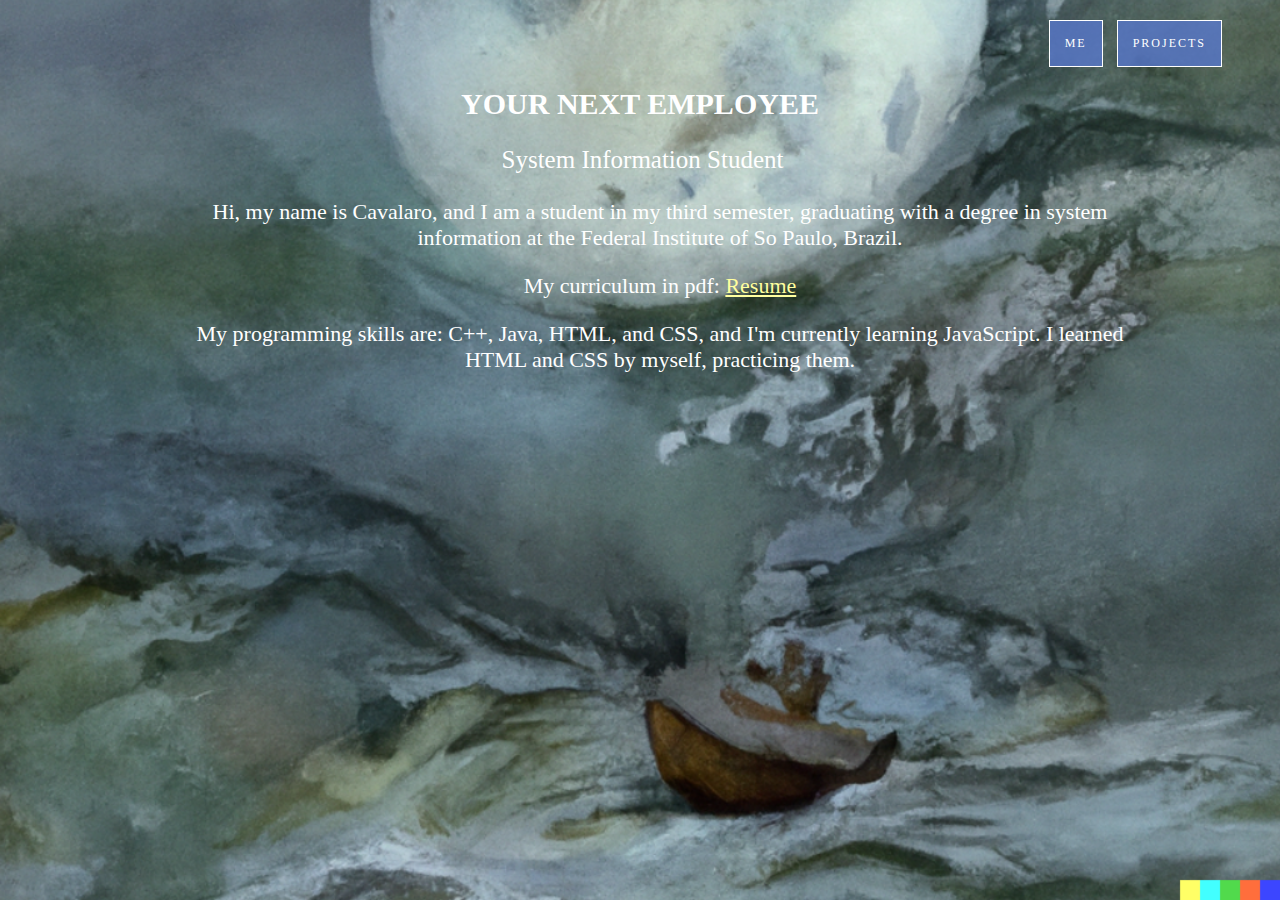
<file: Curriculum/index.html>
<!doctype html>
<!-- doctype informa ao agente de usuario a versão do html que deve ser renderizada-->
<html lang="pt-br">
    <head>
        <title> Cavalaro</title>
        <link rel="shortcut icon" href="imagens/top.png" size="30x30">         

        <meta charset="utf-8">
        <meta name="author" content="Cavalaro">
        <meta name="description" content="My curriculum">
        <meta name="keywords" content="html5, tecnologia">
        
        <link rel="stylesheet" href="css/index.css">
    </head>
    <body>
        
        <div id="principal">
            <header class="hero">
                <nav>
                    <ul>
                        <li><a href="me.html">Me</a></li>
                        <li><a href="https://github.com/TiCavalaro">Projects</a></li>
                    
                    </ul>
                </nav>
                <div class="hero-content">
                    <h1>Your next employee</h1>
                    <p>System Information Student</p>
                </div>
            </header>
            
            <main>
                
                <section class="content-section">
                    <div class="card card-1">
                        <nav>
                            <ul>
                                <div class="a">
                                <p>Hi, my name is Cavalaro, and I am a student in my third semester, 
                                    graduating with a degree in system information 
                                    at the Federal Institute of So Paulo, Brazil.</p>
                                <p>My curriculum in pdf: <a href="pdf/" download="CavCurriculum">Resume</a></p>
                                <p2>My programming skills are: C++, Java, HTML, and CSS, and I'm currently learning JavaScript.
                                     I learned HTML and CSS by myself, practicing them.
                                </p2>
                                </div>

                            </ul>
                        </nav>
                    </div>
                </section>         
                
            </main>
            
        </div>
        
    </body>
</html>
</file>
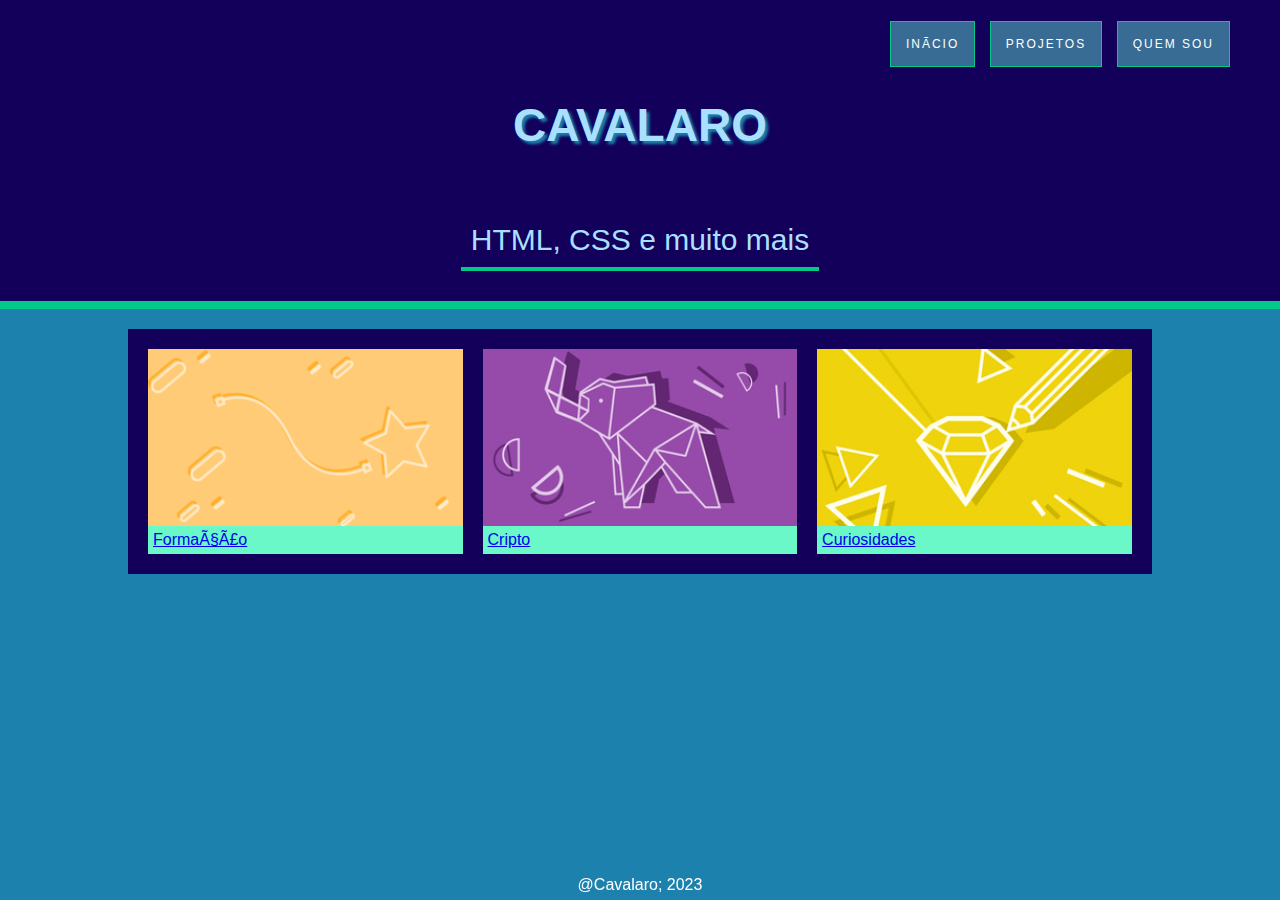
<file: ProjetoCSS_final/index.html>
<!doctype html>
<!-- doctype informa ao agente de usuario a versão do html que deve ser renderizada-->
<html lang="pt-br">
    <head>
        <title> Cavalaro</title>
        <link rel="shortcut icon" type="image/png" href="imagens/Screenshot from 2023-02-14 18-29-07.png"

        <meta charset="utf-8">
        <meta name="author" content="Cavalaro">
        <meta name="description" content="descrição bacanuda">
        <meta name="keywords" content="html5, tecnologia">
        
        <link rel="stylesheet" href="css/estilo.css">
    </head>
    <body>
        
        <div id="principal">
            <header class="hero">
                <nav>
                    <ul>
                        <li><a href="index.html">Início</a></li>
                        <li><a href="https://github.com/TiCavalaro">Projetos</a></li>
                        <li><a href="quemsou.html">Quem Sou</a></li>
                    </ul>
                </nav>
                <div class="hero-content">
                    <h1>Cavalaro</h1>
                    <p>HTML, CSS e muito mais</p>
                </div>
            </header>
            
            <main>
                
                <section class="content-section">
                    <div class="card card-1">
                        <img src="imagens/card_01.png" alt="">
                        <p><a href="formacao.html">Formação</p>
                    </div>
                    
                    <div class="card card-2">
                        <img src="imagens/card_02.jpg" alt="">
                        <p><a href="utilidades.html">Cripto</p>

                    </div>
                    
                    <div class="card card-3">
                        <img src="imagens/card_03.jpg" alt="">
                        <p><a href="curiosidades.html">Curiosidades</p>
                    </div>
                </section>         
                
            </main>
            
            <footer class="rodape">
                
                <p>@Cavalaro; 2023</p>
                
            </footer>
        </div>
        
    </body>
</html>
</file>
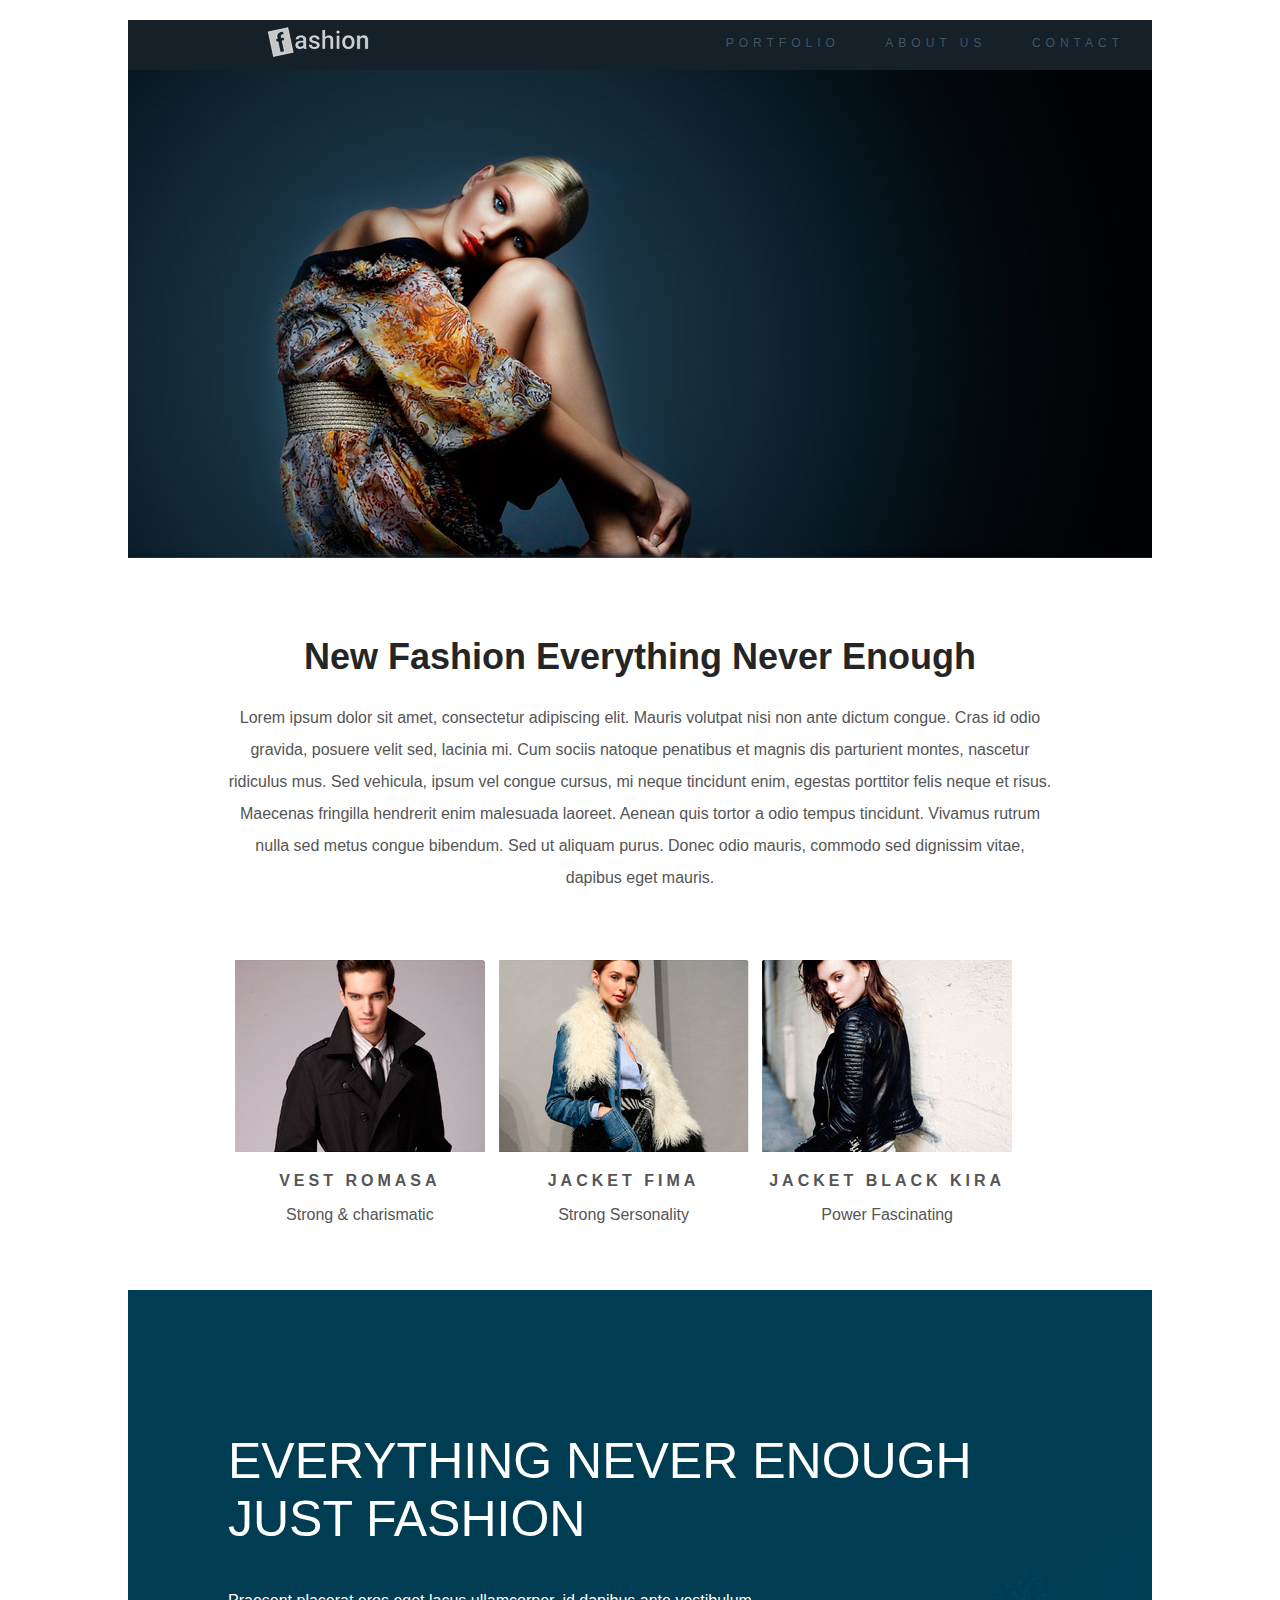
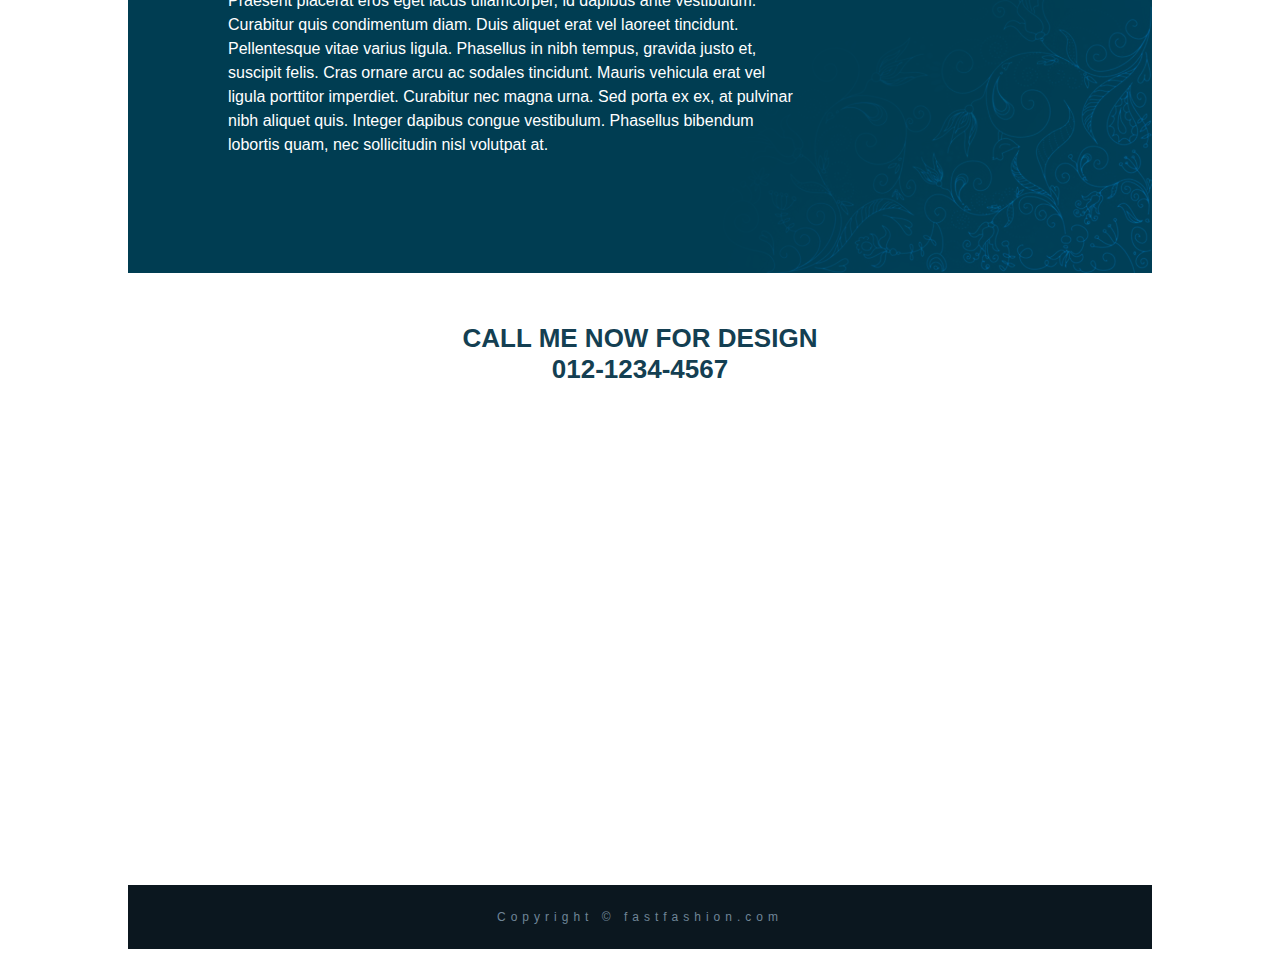
<file: ProjetoFashion/index.html>
<!doctype html>
<!-- doctype informa ao agente de usuario a versão do html que deve ser renderizada-->
<html lang="pt-br">
    <head>
        <title> Fashion </title>
        <meta charset="utf-8">
        <meta name="author" content="Daniel">
        <meta name="description" content="descrição bacanuda">
        <meta name="keywords" content="html5, tecnologia">
        
        <link rel="stylesheet" href="css/estilo.css">
    </head>
    <body>
        <div id="principal">
            
            <header class="header-top">
                <img class="logotipo" src="imagens/logo.png" alt="Logotipo Fashion">
                <nav class="header-nav">
                    <ul>
                        <li><a href="#">Portfolio</a></li>
                        <li><a href="#">About us</a></li>
                        <li><a href="#">Contact</a></li>
                    </ul>
                </nav>
             </header>
             <img src="imagens/topo.jpg" alt="Modelo feminina vestindo roupa x">
             
             <article class="portfolio">
                 <h1>New Fashion Everything Never Enough</h1>
                 <p>Lorem ipsum dolor sit amet, consectetur adipiscing elit. Mauris volutpat nisi non ante dictum congue. Cras id odio gravida, posuere velit sed, lacinia mi. Cum sociis natoque penatibus et magnis dis parturient montes, nascetur ridiculus mus. Sed vehicula, ipsum vel congue cursus, mi neque tincidunt enim, egestas porttitor felis neque et risus. Maecenas fringilla hendrerit enim malesuada laoreet. Aenean quis tortor a odio tempus tincidunt. Vivamus rutrum nulla sed metus congue bibendum. Sed ut aliquam purus. Donec odio mauris, commodo sed dignissim vitae, dapibus eget mauris.</p>
             </article>
             
             <section class="gallery">
                 <article class="gallery-card">
                     <img src="imagens/modelo1.jpg" alt="modelo 1">
                     <p class="gallery-title">Vest Romasa</p>
                     <p class="gallery-text">Strong &amp; charismatic</p>
                 </article>
                 
                  <article class="gallery-card">
                     <img src="imagens/modelo2.jpg" alt="modelo 1">
                     <p class="gallery-title">Jacket Fima</p>
                     <p class="gallery-text">Strong Sersonality</p>
                 </article>
                 
                  <article class="gallery-card">
                     <img src="imagens/modelo3.jpg" alt="modelo 1">
                     <p class="gallery-title">Jacket Black Kira </p>
                     <p class="gallery-text">Power Fascinating</p>
                 </article>
             </section>
             
             <article class="about">
                 <h2>Everything Never Enough <br>Just Fashion</h2>
                 <p>Praesent placerat eros eget lacus ullamcorper, id dapibus ante vestibulum. Curabitur quis condimentum diam. Duis aliquet erat vel laoreet tincidunt. Pellentesque vitae varius ligula. Phasellus in nibh tempus, gravida justo et, suscipit felis. Cras ornare arcu ac sodales tincidunt. Mauris vehicula erat vel ligula porttitor imperdiet. Curabitur nec magna urna. Sed porta ex ex, at pulvinar nibh aliquet quis. Integer dapibus congue vestibulum. Phasellus bibendum lobortis quam, nec sollicitudin nisl volutpat at.</p>
             </article>
             
             <div id="contact">
                <address>
                    Call me now for design<br>
                    012-1234-4567
                </address>
             </div>
             <div class="maps">
                    <iframe src="https://www.google.com/maps/embed?pb=!1m18!1m12!1m3!1d133454.63085652507!2d-52.87666613730566!3d-28.481879876520473!2m3!1f0!2f0!3f0!3m2!1i1024!2i768!4f13.1!3m3!1m2!1s0x94fd492498d6957f%3A0x9a8b601ccba4050d!2sN%C3%A3o-Me-Toque+-+RS%2C+99470-000!5e0!3m2!1spt-BR!2sbr!4v1526132456834" width="600" height="450" frameborder="0" style="border:0" allowfullscreen></iframe>
                </div>
             
             <footer class="rodape">
                 Copyright &copy; fastfashion.com
             </footer>
            
            
        </div>
    </body>
</html>
</file>
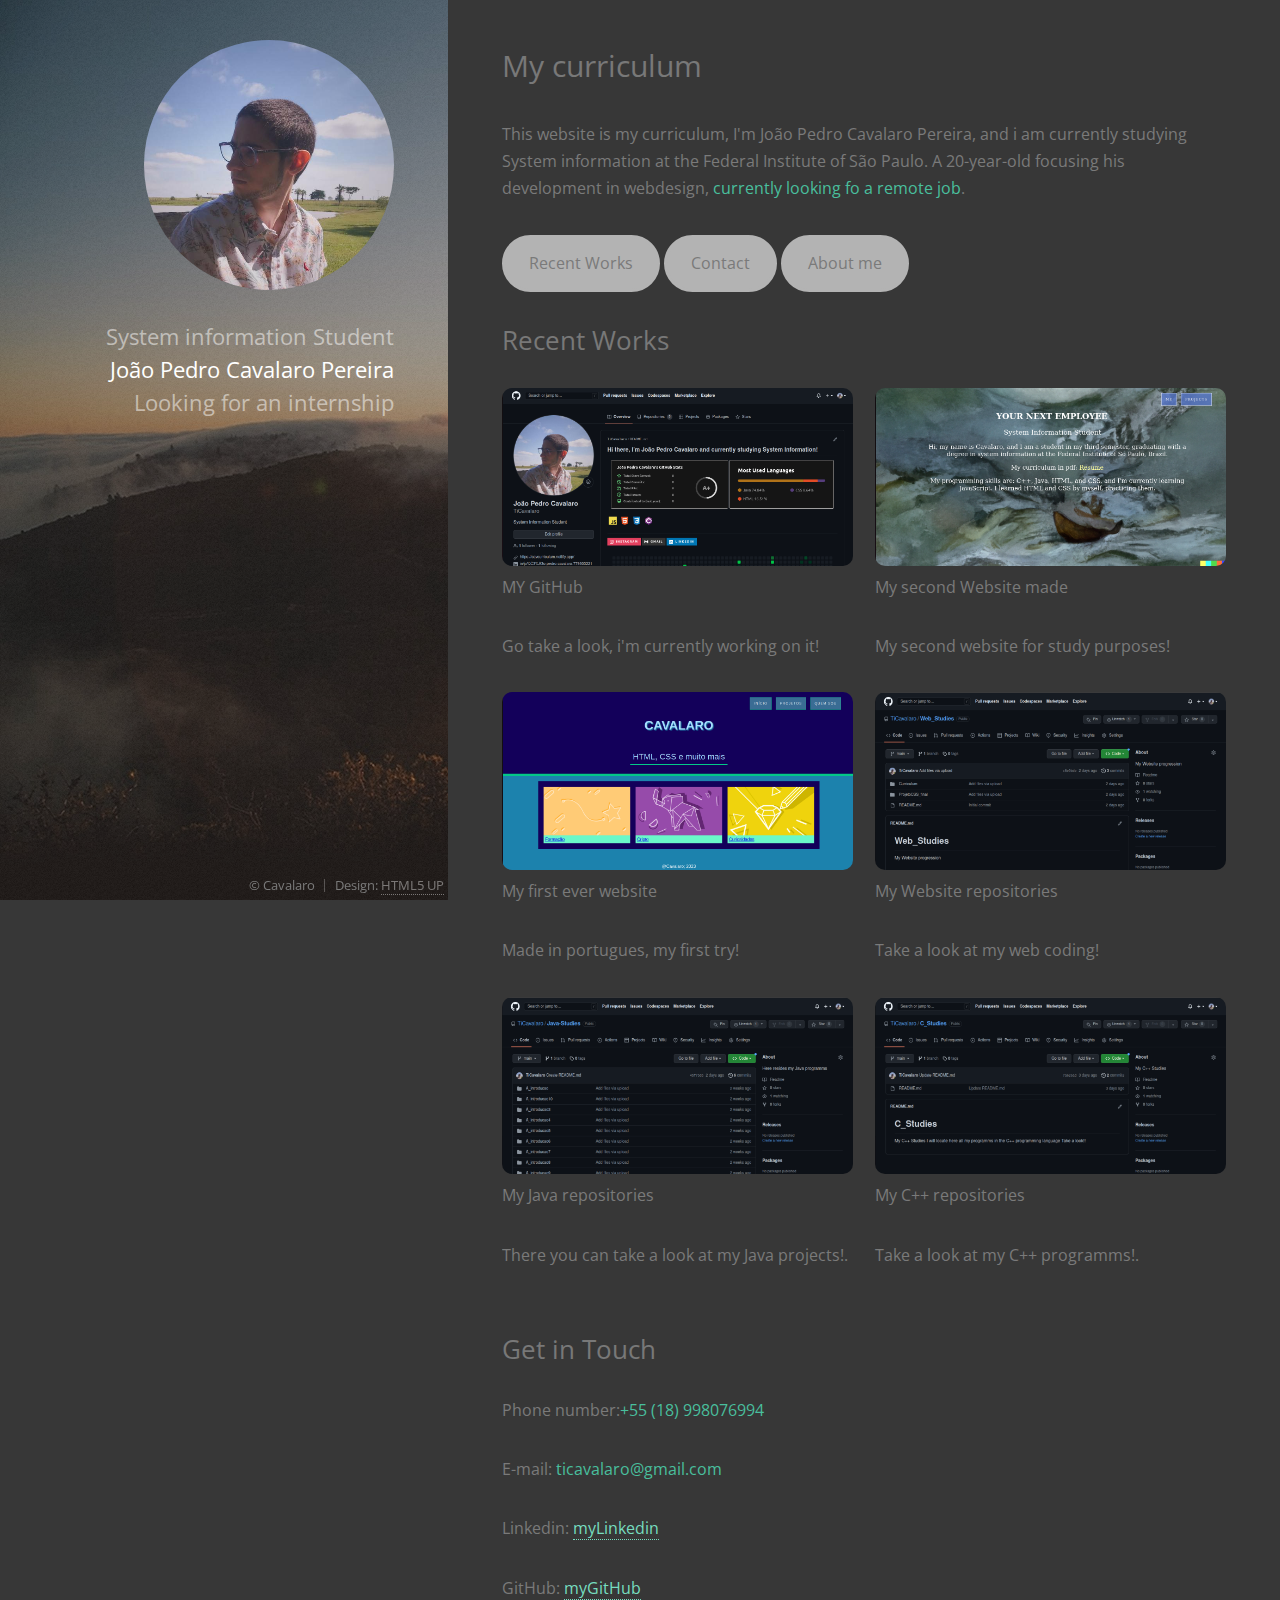
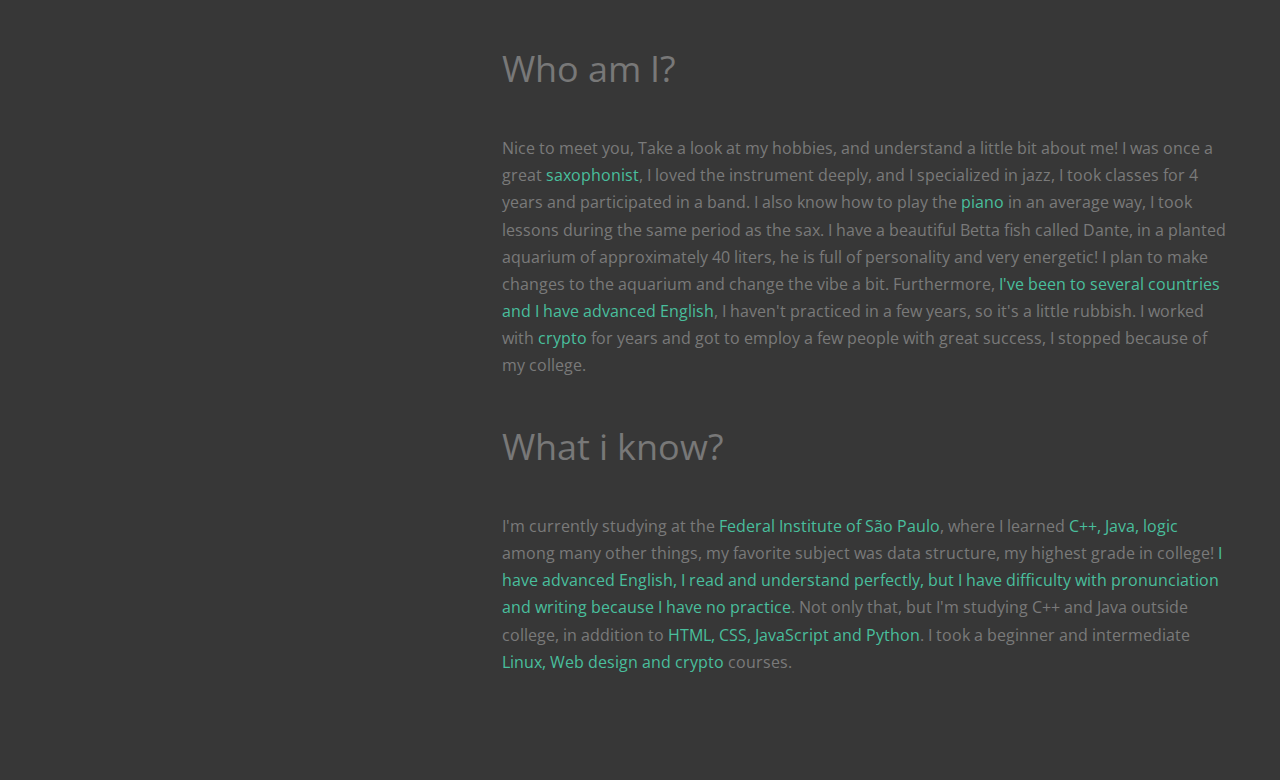
<file: CurriculumSt/Final/index.html>
<!doctype html>
<!-- doctype informa ao agente de usuario a versão do html que deve ser renderizada-->
<html lang="en">
    <head>
        <title>My Curriculum</title>
        <link rel="shortcut icon" type="image/png" href="images/My/Icon.png">
        <meta charset="utf-8">
        <meta name="author" content="João Pedro">
        <meta name="description" content="My curriculum">
        <meta name="keywords" content="html5, tecnology">
        <link rel="stylesheet" href="https://use.fontawesome.com/releases/v5.0.13/css/all.css" integrity="sha384-DNOHZ68U8hZfKXOrtjWvjxusGo9WQnrNx2sqG0tfsghAvtVlRW3tvkXWZh58N9jp" crossorigin="anonymous">
        
        <link href="https://fonts.googleapis.com/css?family=Open+Sans" rel="stylesheet">
        
        <link rel="stylesheet" href="css/normalize.css">
        <link rel="stylesheet" href="css/estilo.css">
        
        
       
    </head>
    <body>
        
        <header class="main-header">
            <a href="index.html" class="main-header-link imagem-link">
                <img src="images/My/me_resized(1).png" alt="texto qualquer">
            </a>
            <h1 class="main-header-title">
                System information Student <br>
                <strong>João Pedro Cavalaro Pereira</strong><br> 
                Looking for an internship              
            </h1>
        </header>
        
        <main class="main-content">
            
            <section class="main-content-section">

                <h2>My curriculum</h2>
                <p>This website is my curriculum, I'm João Pedro Cavalaro Pereira, and i am currently studying
                    System information at the Federal Institute of São Paulo. A 20-year-old
                    focusing his development in webdesign, <p2>currently looking fo a remote job</p2>.</p>
                
                <a href="#mywork" title="See my work" class="button-default button-default-stroke button-default-big">Recent Works</a>
                <a href="#mycontact" title="contact me" class="button-default button-default-stroke button-default-big">Contact</a>
                <a href="#mypara" title="See more about me" class="button-default button-default-stroke button-default-big">About me</a>
            </section>
            
            <section class="main-content-section">
                
                <h3 id="mywork">Recent Works</h3>
                
                <div class="row">
                    <div class="col-2">
                
                        <article class="recent-works-card">
                            <a class="imagem-link" href="https://github.com/TiCavalaro"target="_blank">
                                <img src="images/My/Git.png" alt="description">
                            </a>
                            <p class="recent-works-card-title">MY GitHub</p>
                            <p>Go take a look, i'm currently working on it!</p>
                        </article>
                
                        <article class="recent-works-card">
                            <a class="imagem-link" href="https://curriculo-cp.netlify.app/"target="_blank">
                                <img src="images/My/One.png" alt="descrição">
                            </a>
                            <p class="recent-works-card-title">My first ever website</p>
                            <p>Made in portugues, my first try!</p>
                        </article>
                
                        <article class="recent-works-card">
                            <a class="imagem-link" href="https://github.com/TiCavalaro/Java-Studies"target="_blank">
                                <img src="images/My/Java.png" alt="descrição">
                            </a>
                            <p class="recent-works-card-title">My Java repositories</p>
                            <p>There you can take a look at my Java projects!.</p>
                        </article>
                    </div>
                    <div class="col-2">
                
                        <article class="recent-works-card">
                            <a class="imagem-link" href="https://cavcurriculum.netlify.app/"target="_blank">
                                <img src="images/My/two.png" alt="descrição">
                            </a>
                            <p class="recent-works-card-title">My second Website made</p>
                            <p>My second website for study purposes!</p>
                        </article>

                         <article class="recent-works-card">
                            <a class="imagem-link" href="https://github.com/TiCavalaro/Web_Studies"target="_blank">
                                <img src="images/My/Web.png" alt="descrição">
                            </a>
                            <p class="recent-works-card-title">My Website repositories</p>
                            <p>Take a look at my web coding!</p>
                        </article>

                         <article class="recent-works-card">
                            <a class="imagem-link" href="https://github.com/TiCavalaro/C_Studies"target="_blank">
                                <img src="images/My/C++.png" alt="descrição">
                            </a>
                            <p class="recent-works-card-title">My C++ repositories</p>
                            <p>Take a look at my C++ programms!.</p>
                        </article>
                    </div>
                </div> <!-- row -->
                
            </section>
            
            <section class="main-content-section">
                <h3 id="mycontact">Get in Touch</h3>
                
                
                <div class="reach">
                    <div>
                        <p>Phone number:<p2>+55 (18) 998076994</p2></p> 
                        <p>E-mail: <p2>ticavalaro@gmail.com</p2></p>
                        <p>Linkedin: <a href="https://www.linkedin.com/in/jo%C3%A3o-pedro-cavalaro-779303221/"target="_blank">myLinkedin</a>
                        <p>GitHub: <a href="https://github.com/TiCavalaro"target="_blank">myGitHub</a>
      

                    </div>
                </div> <!-- row -->
                
                
                
                
                
                
                 
            </section>
                
            
            <section class="main-content-section">
                <h1 id="mypara">
                    Who am I?
                </h1>
                <p>
                    Nice to meet you,
                    Take a look at my hobbies, and understand a little bit about me!
                    I was once a great <p2>saxophonist</p2>, I loved the instrument deeply, and I specialized in jazz, I took classes for 4 years and participated in a band. I also know how to play the <p2>piano</p2> in an average way, I took lessons during the same period as the sax.
                    I have a beautiful Betta fish called Dante, in a planted aquarium of approximately 40 liters, he is full of personality and very energetic! I plan to make changes to the aquarium and change the vibe a bit. Furthermore, <p2>I've been to several countries and I have advanced English</p2>, I haven't practiced in a few years, so it's a little rubbish.
                    I worked with <p2>crypto</p2> for years and got to employ a few people with great success, I stopped because of my college.
                </p>
                <h1>
                    What i know?
                </h1>
                <p id="mypara">
                    I'm currently studying at the <p2>Federal Institute of São Paulo</p2>, where I learned <p2>C++, Java, logic</p2> among many other things, my favorite subject was data structure, my highest grade in college! <p2>I have advanced English, I read and understand perfectly,
                     but I have difficulty with pronunciation and writing because I have no practice</p2>.
                    Not only that, but I'm studying C++ and Java outside college, in addition to <p2>HTML, CSS, JavaScript and Python</p2>.
                    I took a beginner and intermediate <p2>Linux, Web design and crypto</p2> courses.
                </p>
            </section>
            
        </main>
        <footer class="main-footer">
       
            <ul class="copyright">
                <li>© Cavalaro</li><li>Design: <a href="http://html5up.net">HTML5 UP</a></li>
            </ul>
            
        </footer>
			
        
    </body>
</html>
</file>
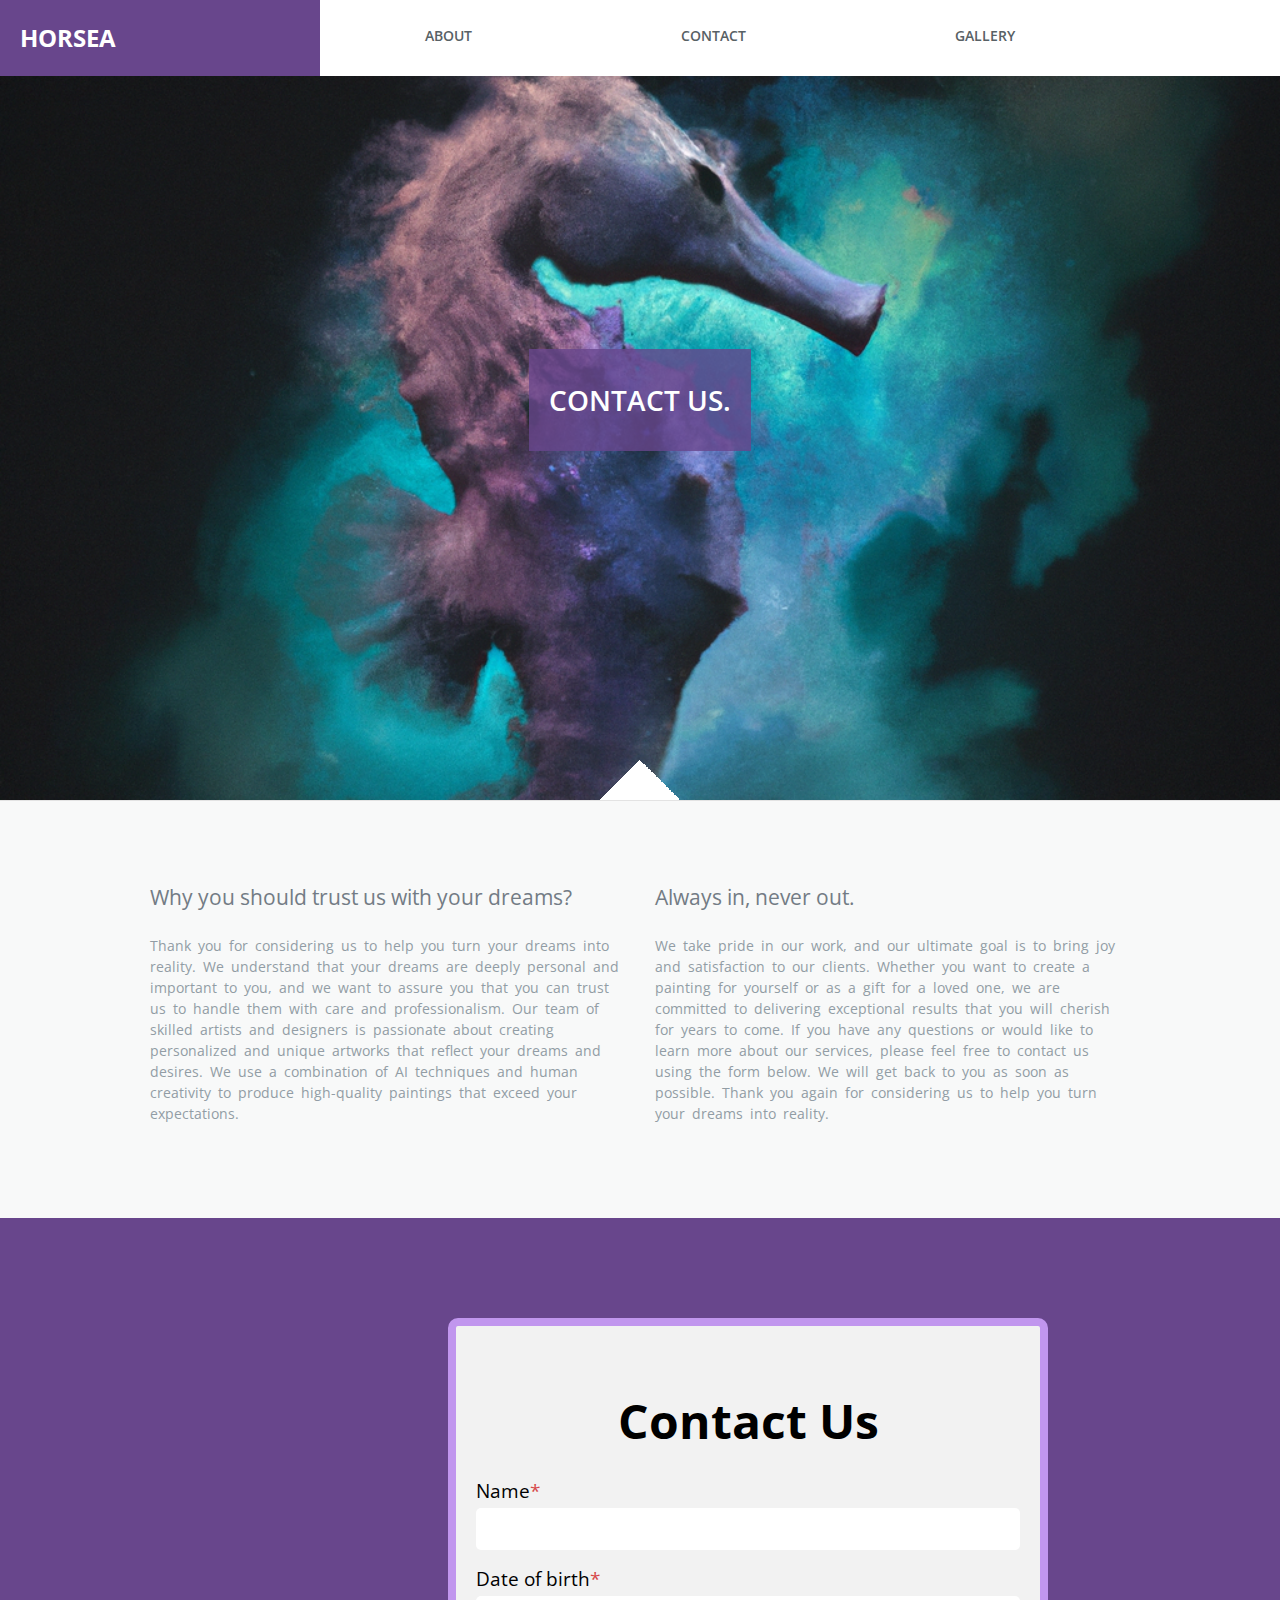
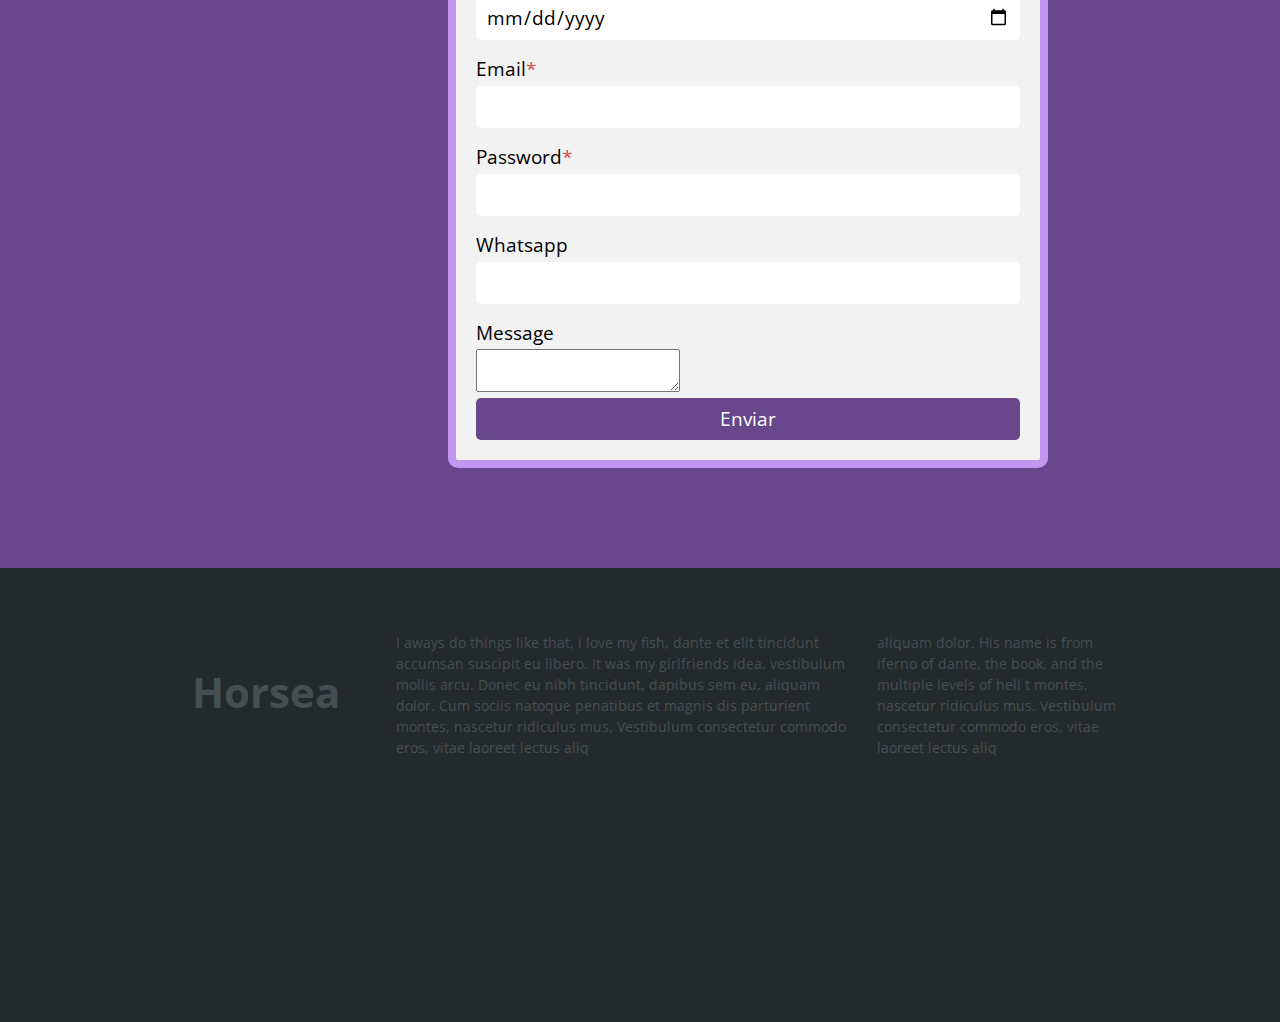
<file: Atos-FirstWebsite-main/contact.html>
<!DOCTYPE html>
<html  >
<head>
    <title> Horsea </title>
    <link rel="shortcut icon" type="image/png" href="img/01.jpg">

    <meta charset="utf-8">
    <meta name="viewport" content="width=device-width, initial-scale=1">  
    <meta name="author" content="Cavalaro">
    <meta name="description" content="Site de treino da Atos">
    <meta name="keywords" content="html5, Atos">

    <link rel="stylesheet" href="https://use.fontawesome.com/releases/v5.2.0/css/all.css" integrity="sha384-hWVjflwFxL6sNzntih27bfxkr27PmbbK/iSvJ+a4+0owXq79v+lsFkW54bOGbiDQ" crossorigin="anonymous">
    <!-- Fonts -->
    <link href='http://fonts.googleapis.com/css?family=Sintony:400,700' rel='stylesheet' type='text/css'>
    <link href='http://fonts.googleapis.com/css?family=Open+Sans:400,600,700' rel='stylesheet' type='text/css'>
    
    <link rel="stylesheet" href="style/normalize.css">
    <link rel="stylesheet" href="style/form.css">
    <link rel="stylesheet" href="style/contact.css">

<body>
    <header class="header">
        <a href="index.html" class="logo-text">HorSea</a>
        
        <button style="display: none;" class="header__btnMenu"> <i class="fas fa-bars fa-2x"></i> <span class="sr-only">Menu</span></button>
        
        <nav class="header__nav">
          <ul>
            <li><a href="about.html">About</a></li>
            <li><a href="contact.html">Contact</a></li>
            <li><a href="gallery.html">Gallery</a></li>
          </ul>
        </nav>
      </header>
      
      <section class="hero">            
        <h1 class="hero__title">            
          Contact Us.
        </h1>                   
      </section>
      
      
      <section class="content">
      <div class="container">
      
        
        <article>
          <h3>Why you should trust us with your dreams?</h3>
          <p>
            Thank you for considering us to help you turn your dreams into reality. We understand that your dreams are deeply personal and important to you, and we want to assure you that you can trust us to handle them with care and professionalism.

            Our team of skilled artists and designers is passionate about creating personalized and unique artworks that reflect your dreams and desires. We use a combination of AI techniques and human creativity to produce high-quality paintings that exceed your expectations.
          </p>
          
        </article>

        <article>
          <h3>Always in, never out.</h3>
          <p>
            We take pride in our work, and our ultimate goal is to bring joy and satisfaction to our clients. Whether you want to create a painting for yourself or as a gift for a loved one, we are committed to delivering exceptional results that you will cherish for years to come.

            If you have any questions or would like to learn more about our services, please feel free to contact us using the form below. We will get back to you as soon as possible.

            Thank you again for considering us to help you turn your dreams into reality.
          </p>
      </article>  
        </div>
      </section>

      <div class="form" id="form">
        <div class="form-container">
            <form action="" method="post">
                <h2>Contact Us</h2>
                <label for="name">Name<span>*</span></label>
                <input type="text" id="name" name="name" required>
                <label for="dob">Date of birth<span>*</span></label>
                <input type="date" id="dob" name="dob" required>
                <label for="email">Email<span>*</span></label>
                <input type="email" id="email" name="email" required>
                <label for="password">Password<span>*</span></label>
                <input type="password" id="password" name="password" minlength="6" pattern=".*\d+.*" required>
                <label for="whatsapp">Whatsapp</label>
                <input type="tel" id="whatsapp" name="whatsapp" pattern="[0-9]{11}">
                <label for="message">Message</label>
                <textarea id="message" name="message"></textarea>
                <button type="submit" onclick="return confirm('Formulario enviado')">Enviar</button>
            </form>
        </div>
    </div> 


    
  <footer class="footer">
      <div class="container">
          <h2>Horsea</h2>
          
  
          <p>I aways do things like that, i love my fish, dante et elit tincidunt accumsan suscipit eu libero. It was my girlfriends idea, vestibulum mollis arcu. Donec eu nibh tincidunt, dapibus sem eu, aliquam dolor. Cum sociis natoque penatibus et magnis dis parturient montes, nascetur ridiculus mus. Vestibulum consectetur commodo eros, vitae laoreet lectus aliq</p>

          <p>aliquam dolor. His name is from iferno of dante, the book, and the multiple levels of hell t montes, nascetur ridiculus mus. Vestibulum consectetur commodo eros, vitae laoreet lectus aliq</p>

      </div>
  </footer>
  
  <script src="js/menu.js"></script>        
  <script src="js/main.js"></script>


</body>
</html>
</file>
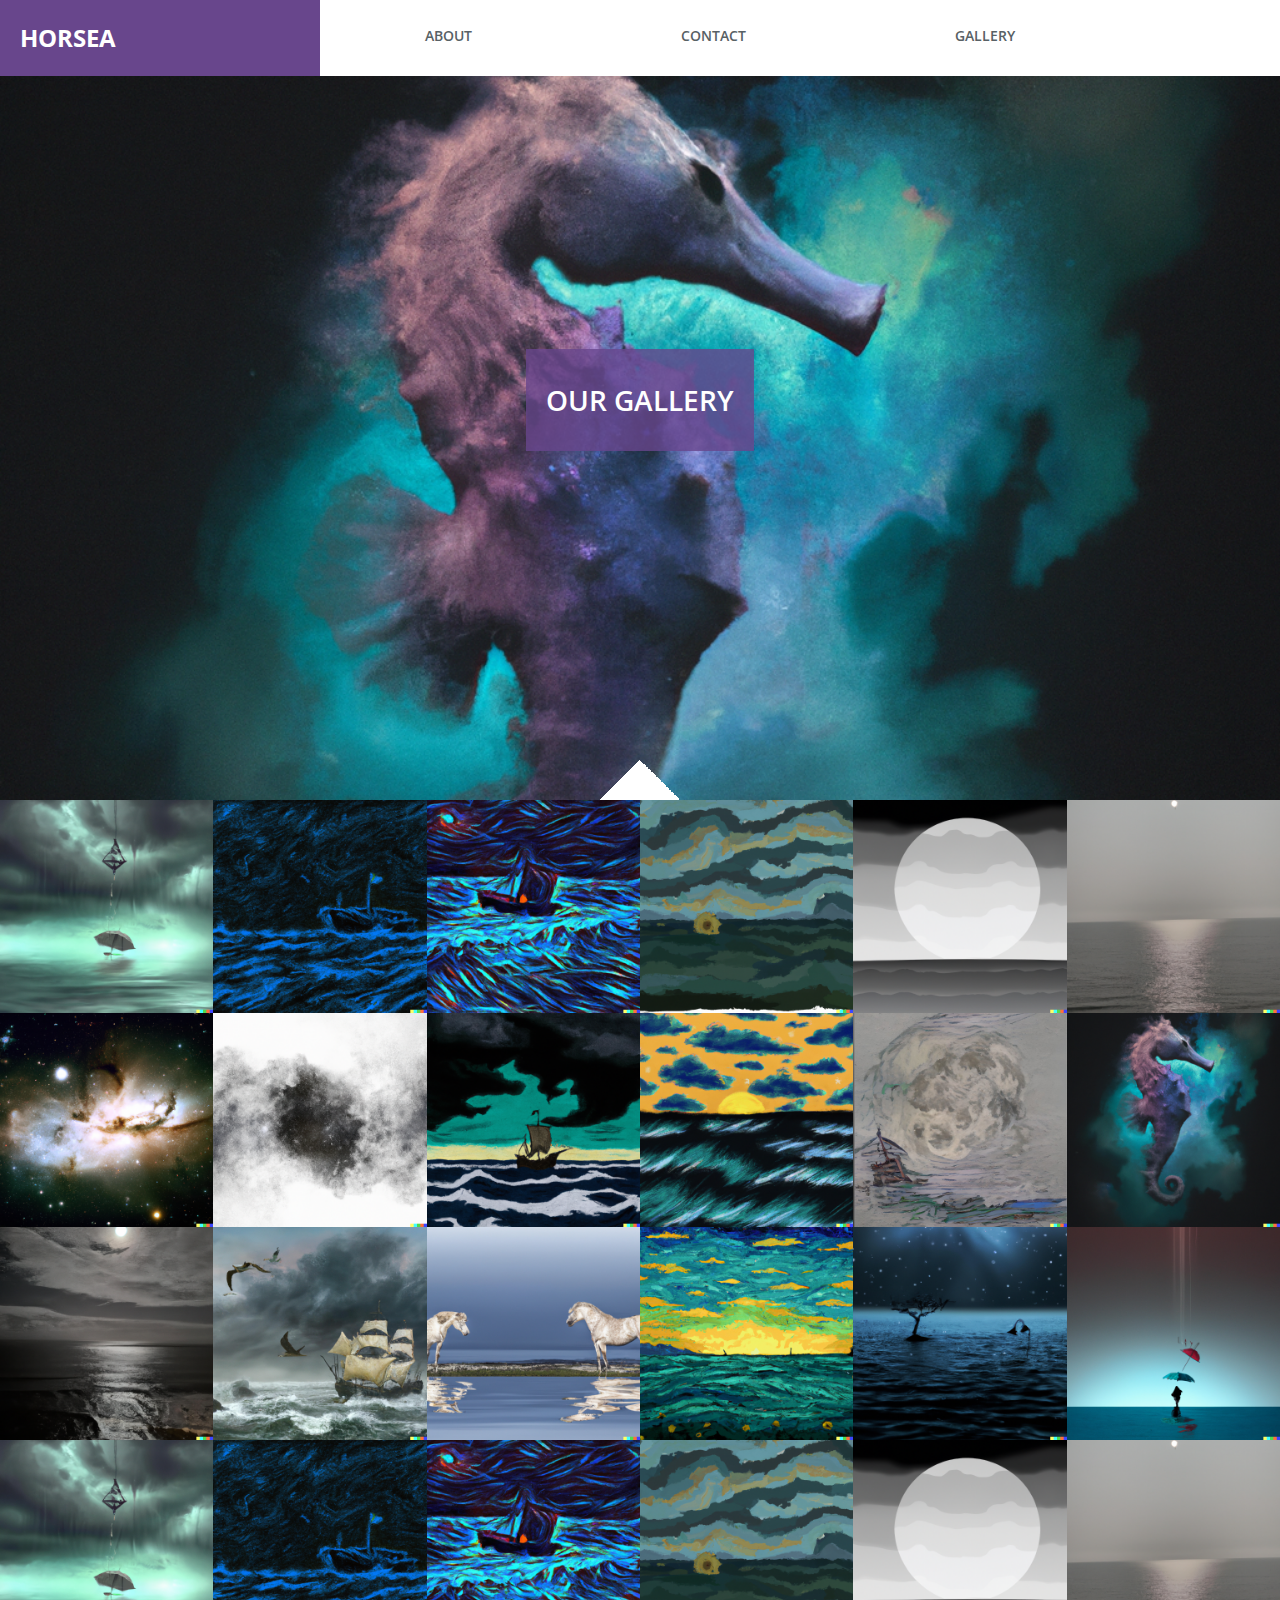
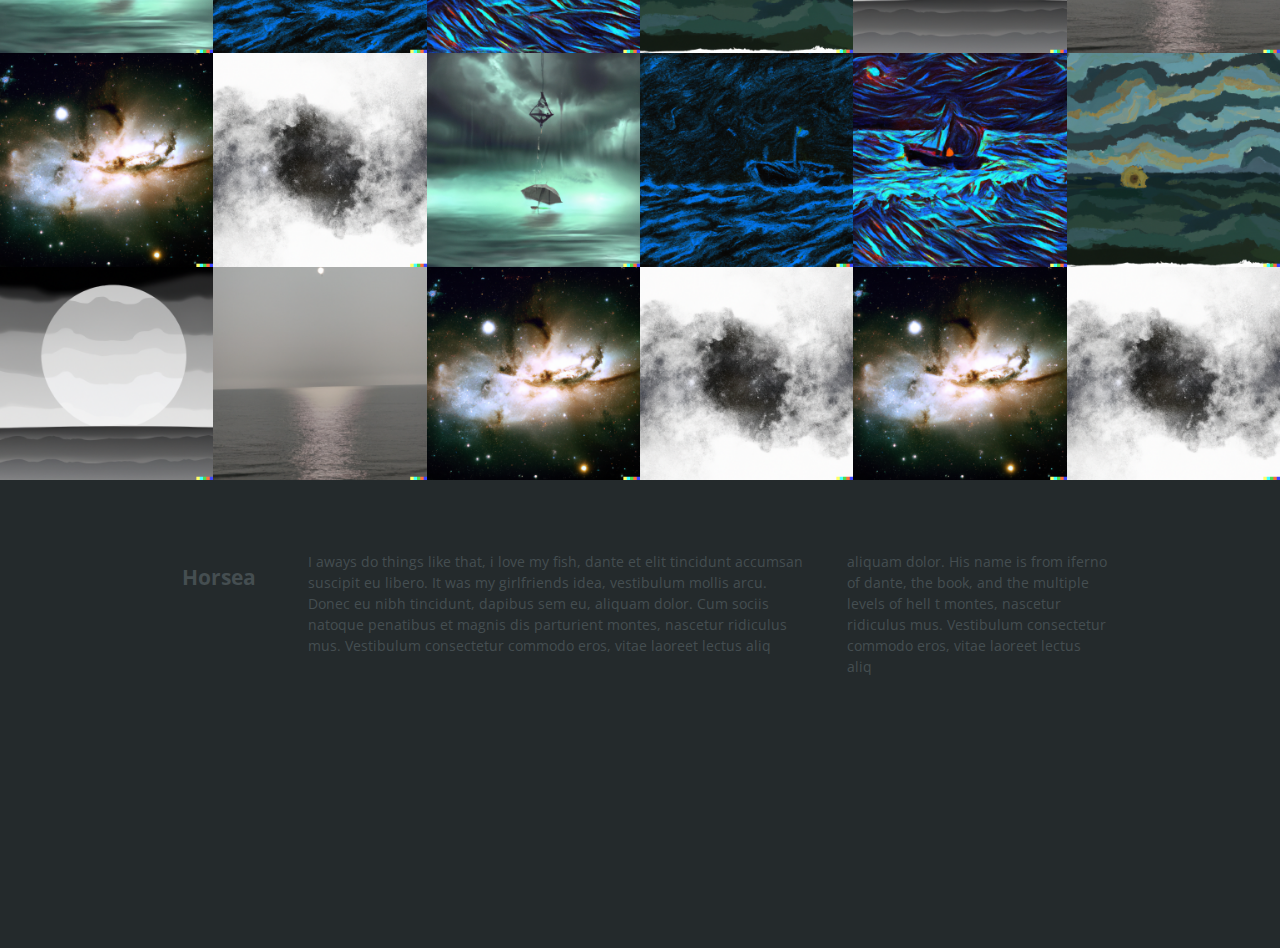
<file: Atos-FirstWebsite-main/gallery.html>
<!doctype html>
<html lang="pt-br">
    <head>
        <title> Horsea </title>
        <link rel="shortcut icon" type="image/png" href="img/01.jpg">

        <meta charset="utf-8">
        <meta name="viewport" content="width=device-width, initial-scale=1">  
        <meta name="author" content="Cavalaro">
        <meta name="description" content="Site de treino da Atos">
        <meta name="keywords" content="html5, Atos">

        <link rel="stylesheet" href="https://use.fontawesome.com/releases/v5.2.0/css/all.css" integrity="sha384-hWVjflwFxL6sNzntih27bfxkr27PmbbK/iSvJ+a4+0owXq79v+lsFkW54bOGbiDQ" crossorigin="anonymous">
        <!-- Fonts -->
        <link href='http://fonts.googleapis.com/css?family=Sintony:400,700' rel='stylesheet' type='text/css'>
        <link href='http://fonts.googleapis.com/css?family=Open+Sans:400,600,700' rel='stylesheet' type='text/css'>
        
        <link rel="stylesheet" href="style/normalize.css">
        <link rel="stylesheet" href="style/gallery.css">
      
    </head>
    <body class="no-js">
        
        <header class="header">
          <a href="index.html" class="logo-text">HorSea</a>
          
          <button style="display: none;" class="header__btnMenu"> <i class="fas fa-bars fa-2x"></i> <span class="sr-only">Menu</span></button>
          
          <nav class="header__nav">
            <ul>
              <li><a href="about.html">About</a></li>
              <li><a href="contact.html">Contact</a></li>
              <li><a href="gallery.html">Gallery</a></li>
            </ul>
          </nav>
        </header>
        
        <section class="hero">            
          <h1 class="hero__title">            
              Our Gallery
          </h1>               
        </section>

        
        
        <section class="last-articles">
          <div class="last-articles__thumbs">
              <a href="#"><img src="img/articles/01.jpg" alt=""></a>
              <a href="#"><img src="img/articles/02.jpg" alt=""></a>
              <a href="#"><img src="img/articles/03.jpg" alt=""></a>
              <a href="#"><img src="img/articles/04.jpg" alt=""></a>
              <a href="#"><img src="img/articles/05.jpg" alt=""></a>
              <a href="#"><img src="img/articles/06.jpg" alt=""></a>
              <a href="#"><img src="img/articles/07.jpg" alt=""></a>
              <a href="#"><img src="img/articles/08.jpg" alt=""></a>
              <a href="#"><img src="img/articles/09.jpg" alt=""></a>
              <a href="#"><img src="img/articles/10.jpg" alt=""></a>
              <a href="#"><img src="img/articles/11.jpg" alt=""></a>
              <a href="#"><img src="img/articles/12.jpg" alt=""></a>
              <a href="#"><img src="img/articles/13.jpg" alt=""></a>
              <a href="#"><img src="img/articles/14.jpg" alt=""></a>
              <a href="#"><img src="img/articles/15.jpg" alt=""></a>
              <a href="#"><img src="img/articles/16.jpg" alt=""></a>
              <a href="#"><img src="img/articles/17.jpg" alt=""></a>
              <a href="#"><img src="img/articles/18.jpg" alt=""></a>
              <a href="#"><img src="img/articles/01.jpg" alt=""></a>
              <a href="#"><img src="img/articles/02.jpg" alt=""></a>
              <a href="#"><img src="img/articles/03.jpg" alt=""></a>
              <a href="#"><img src="img/articles/04.jpg" alt=""></a>
              <a href="#"><img src="img/articles/05.jpg" alt=""></a>
              <a href="#"><img src="img/articles/06.jpg" alt=""></a>
              <a href="#"><img src="img/articles/07.jpg" alt=""></a>
              <a href="#"><img src="img/articles/08.jpg" alt=""></a>
              <a href="#"><img src="img/articles/01.jpg" alt=""></a>
              <a href="#"><img src="img/articles/02.jpg" alt=""></a>
              <a href="#"><img src="img/articles/03.jpg" alt=""></a>
              <a href="#"><img src="img/articles/04.jpg" alt=""></a>
              <a href="#"><img src="img/articles/05.jpg" alt=""></a>
              <a href="#"><img src="img/articles/06.jpg" alt=""></a>
              <a href="#"><img src="img/articles/07.jpg" alt=""></a>
              <a href="#"><img src="img/articles/08.jpg" alt=""></a>
              <a href="#"><img src="img/articles/07.jpg" alt=""></a>
              <a href="#"><img src="img/articles/08.jpg" alt=""></a>
          </div>
        </section>

        <div class="laptop-slider">                 

          <div class="quote-slideshow">
            <figure>
              <h2>Nam mi enim, auctor non I wrote a book once, did you know that?. Praesent vitae lorem et elit tincidunt accumsan suscipit eu libero. </h2>
              <figcaption>
                Nam mi enim, auctor non ultricies.
              </figcaption>
            </figure>
            <figure>
              <h2>Lorem ipsum dolor sit amet, consectetur adipiscing elit. I am one of the best in my college est, ut imperdiet tortor. Proin sed molestie massa.</h2>
              <figcaption>
                Nam mi enim, auctor.
              </figcaption>
            </figure>
            <span class="prev" style="display:none;"><i class="fas fa-angle-left fa-2x"></i></span>
            <span class="next" style="display:none;"><i class="fas fa-angle-right fa-2x"></i></span>
          </div>
          
          
          
        </section>

        <footer class="footer">
            <div class="container">
                <h2 class="footer__logo">Horsea</h2>
        
                <p>I aways do things like that, i love my fish, dante et elit tincidunt accumsan suscipit eu libero. It was my girlfriends idea, vestibulum mollis arcu. Donec eu nibh tincidunt, dapibus sem eu, aliquam dolor. Cum sociis natoque penatibus et magnis dis parturient montes, nascetur ridiculus mus. Vestibulum consectetur commodo eros, vitae laoreet lectus aliq</p>

                <p>aliquam dolor. His name is from iferno of dante, the book, and the multiple levels of hell t montes, nascetur ridiculus mus. Vestibulum consectetur commodo eros, vitae laoreet lectus aliq</p>

            </div>
        </footer>
        
        <script src="js/menu.js"></script>        
        <script src="js/main.js"></script>

    </body>
</html>
</file>
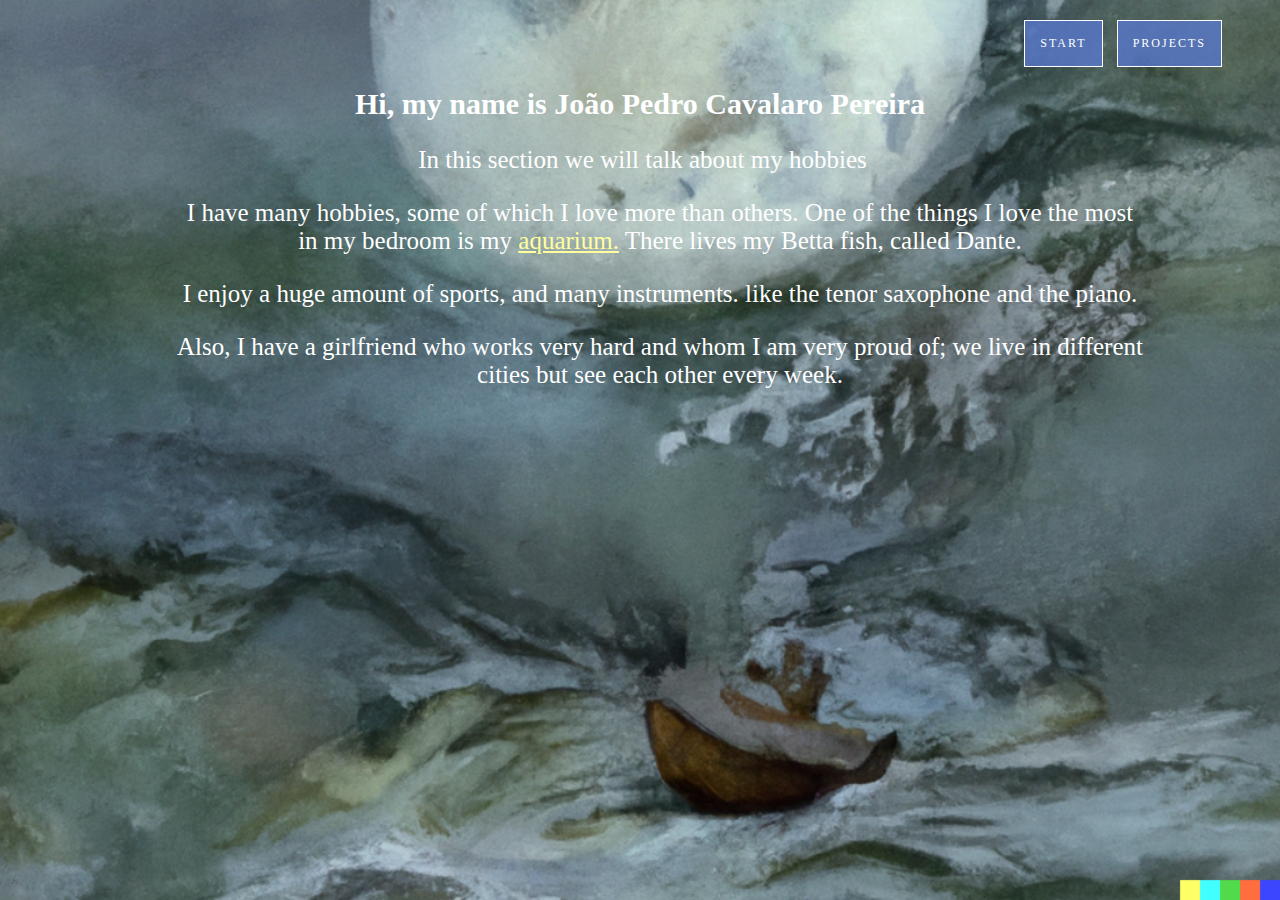
<file: Curriculum/me.html>
<!doctype html>
<!-- doctype informa ao agente de usuario a versão do html que deve ser renderizada-->
<html lang="pt-br">
    <head>
        <title> Cavalaro</title>
        <link rel="shortcut icon" href="imagens/top.png" size="30x30">         

        <meta charset="utf-8">
        <meta name="author" content="Cavalaro">
        <meta name="description" content="a little about myself">
        <meta name="keywords" content="html5, tecnology">
        
        <link rel="stylesheet" href="css/me.css">
    </head>
    <body>
        
        <div id="principal">
            <header class="hero">
                <nav>
                    <ul>
                        <li><a href="index.html">Start</a></li>
                        <li><a href="https://github.com/TiCavalaro">Projects</a></li>
                    </ul>
                </nav>
                <div class="hero-content">
                    <h1>Hi, my name is João Pedro Cavalaro Pereira</h1>
                    <p>In this section we will talk about my hobbies</p>
                </div>
            </header>
            
            <main>
                
                <section class="content-section">
                    <div class="card card-1">
                        <nav>
                            <ul>
                                <div class="a">
                                <p>I have many hobbies, some of which I love more than others.
                                    One of the things I love the most in my bedroom is my
                                    <a href="imagens/aquarium.jpg" download="myfish">aquarium.</a>
                                    There lives my Betta fish, called Dante.                                   
                                </p>
                                <p>I enjoy a huge amount of sports, and many instruments.
                                    like the tenor saxophone and the piano.
                                </p>
                                <p2>

                                    Also, I have a girlfriend who works very hard and whom I am very proud of; we live in different
                                     cities but see each other every week.
                                </p2>
                                </div>

                            </ul>
                        </nav>
                    </div>
                </section>         
                
            </main>
            
        </div>
        
    </body>
</html>
</file>
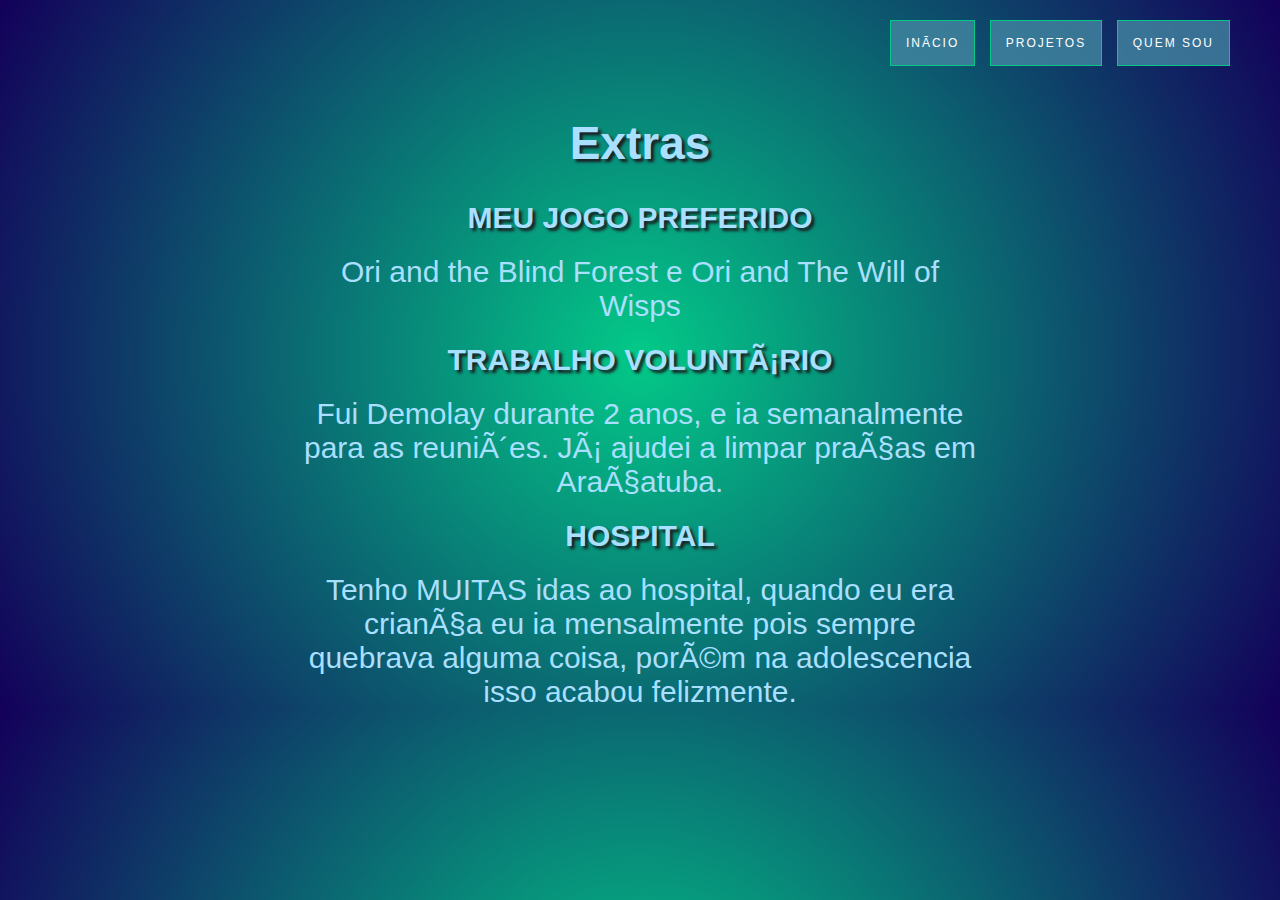
<file: ProjetoCSS_final/curiosidades.html>
<!doctype html>
<!-- doctype informa ao agente de usuario a versão do html que deve ser renderizada-->
<html lang="pt-br">
    <head>
        <title> Cavalaro</title>
        <link rel="shortcut icon" type="image/png" href="imagens/Screenshot from 2023-02-14 18-29-07.png"
        <meta charset="utf-8">
        <meta name="author" content="Cavalaro">
        <meta name="description" content="Meu currículo">
        <meta name="keywords" content="html5, tecnologia">
        
        <link rel="stylesheet" href="css/curiosidades.css">
    </head>
    <body>
        
        <div id="principal">
            <header class="hero">
                <nav>
                    <ul>
                        <li><a href="index.html">Início</a></li>
                        <li><a href="github.com/TiCavalaro">Projetos</a></li>
                        <li><a href="quemsou.html">Quem Sou</a></li>
                    </ul>
                </nav>
                <div class="hero-content">
                    <h1>Extras</h1>
                </div>
            </header>
            
            <main>
                
                <section class="content-section">
                    <h1>Meu jogo preferido </h1>
                    <p1>Ori and the Blind Forest e Ori and The Will of Wisps</p1>
                    <h1>Trabalho voluntário</h1>
                    <p1>Fui Demolay durante 2 anos, e ia semanalmente para as reuniôes.</p1>
                    <p1>Já ajudei a limpar praças em Araçatuba.</p1>
                    <h1>Hospital</h1>
                    <p1>Tenho MUITAS idas ao hospital, quando eu era criança eu ia mensalmente 
                        pois sempre quebrava alguma coisa, porém na adolescencia isso acabou felizmente.
                    </p1>
                </section>                 
                         
                
            </main>
            
        </div>
        
    </body>
</html>
</file>
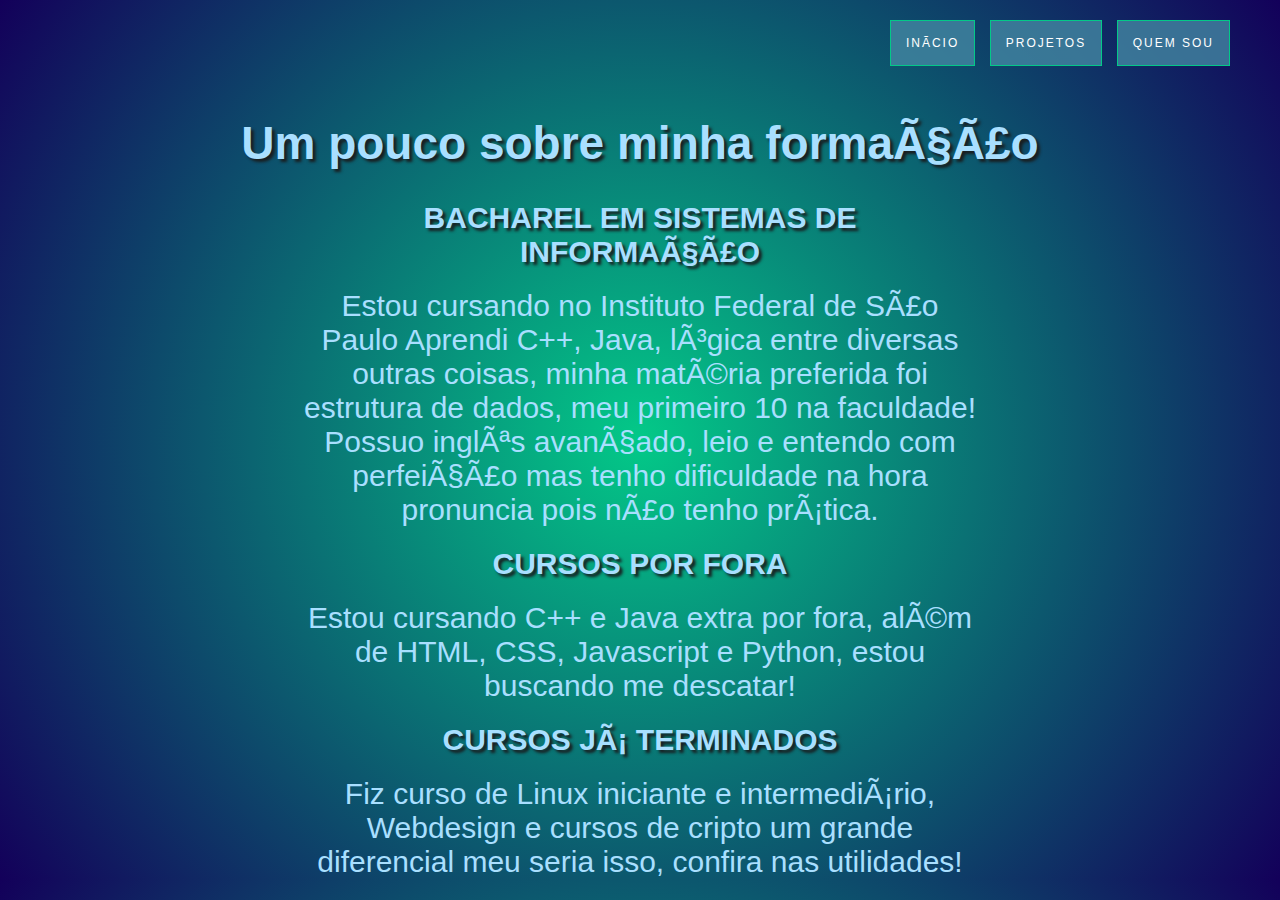
<file: ProjetoCSS_final/formacao.html>
<!doctype html>
<!-- doctype informa ao agente de usuario a versão do html que deve ser renderizada-->
<html lang="pt-br">
    <head>
        <title> Cavalaro</title>
        <link rel="shortcut icon" type="image/png" href="imagens/Screenshot from 2023-02-14 18-29-07.png"
        <meta charset="utf-8">
        <meta name="author" content="Cavalaro">
        <meta name="description" content="Meu currículo">
        <meta name="keywords" content="html5, tecnologia">
        
        <link rel="stylesheet" href="css/formacao.css">
    </head>
    <body>
        
        <div id="principal">
            <header class="hero">
                <nav>
                    <ul>
                        <li><a href="index.html">Início</a></li>
                        <li><a href="github.com/TiCavalaro">Projetos</a></li>
                        <li><a href="quemsou.html">Quem Sou</a></li>
                    </ul>
                </nav>
                <div class="hero-content">
                    <h1>Um pouco sobre minha formação</h1>
                </div>
            </header>
            
            <main>
                
                <section class="content-section">

                    <h1>Bacharel em Sistemas de informação </h1>
                    <p1>Estou cursando no Instituto Federal de São Paulo </h1>
                    <p1>Aprendi C++, Java, lógica entre diversas outras coisas, minha matéria preferida foi
                        estrutura de dados, meu primeiro 10 na faculdade!
                    </p1>
                    <p1>Possuo inglês avançado, leio e entendo com perfeição mas tenho dificuldade  na hora pronuncia 
                        pois não tenho prática.</p1>
                    <h1>Cursos por fora </h1>
                    <p1>Estou cursando C++ e Java extra por fora, além de HTML, CSS, Javascript e Python,
                        estou buscando me descatar!
                    </p1>
                    <h1>Cursos já terminados </h1>
                    <p1>Fiz curso de Linux iniciante e intermediário, Webdesign e cursos de cripto
                        um grande diferencial meu seria isso, confira nas utilidades!
                    </p1>

                </section>                 
                         
                
            </main>
            
        </div>
        
    </body>
</html>
</file>
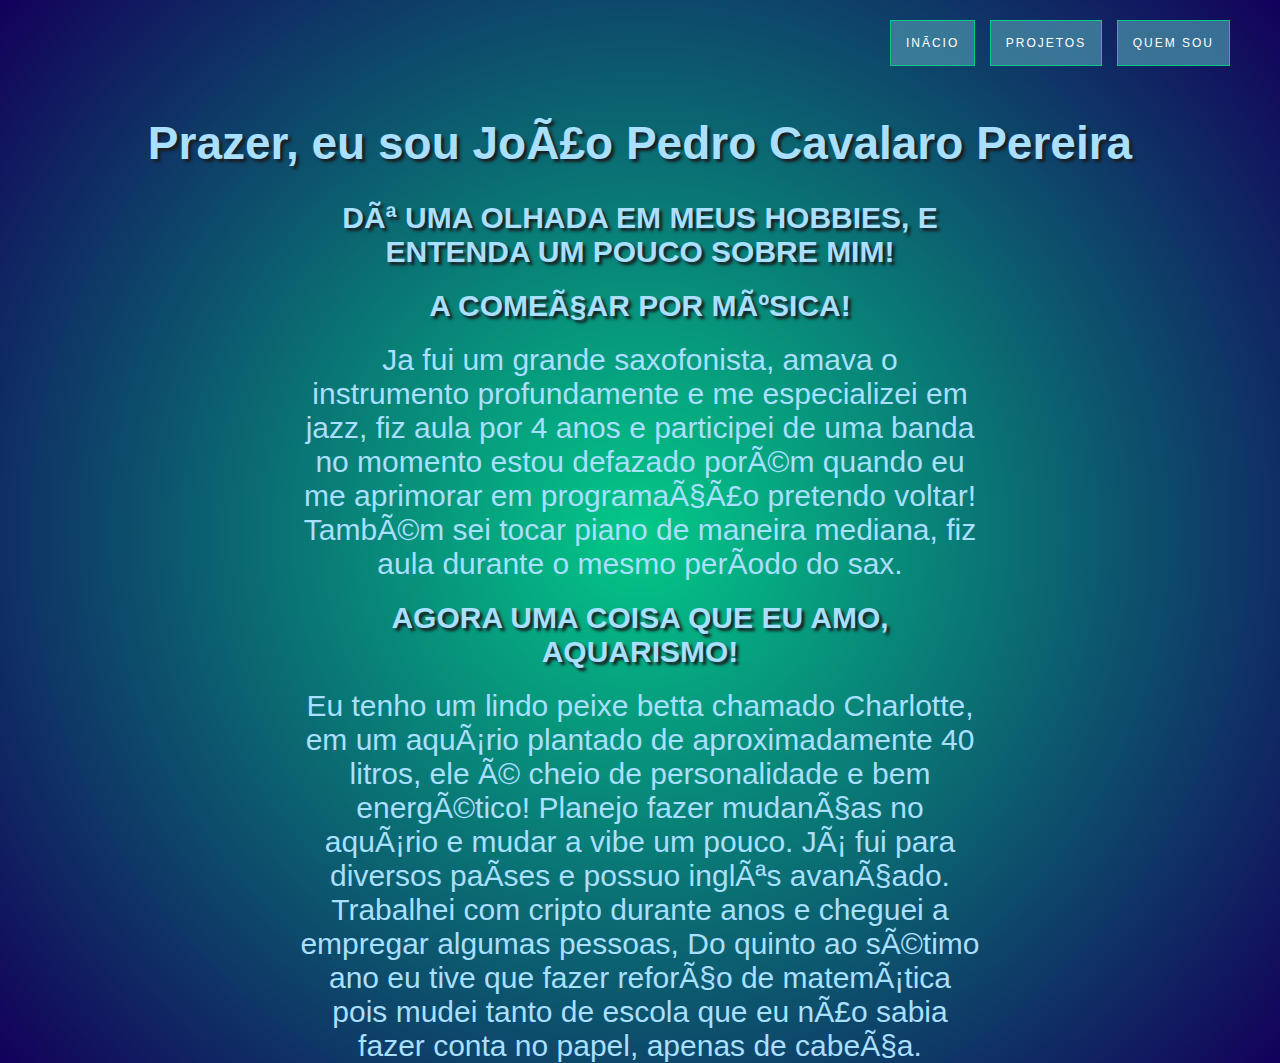
<file: ProjetoCSS_final/quemsou.html>
<!doctype html>
<!-- doctype informa ao agente de usuario a versão do html que deve ser renderizada-->
<html lang="pt-br">
    <head>
        <title> Cavalaro</title>
        <link rel="shortcut icon" type="image/png" href="imagens/Screenshot from 2023-02-14 18-29-07.png"
        <meta charset="utf-8">
        <meta name="author" content="Cavalaro">
        <meta name="description" content="descrição bacanuda">
        <meta name="keywords" content="html5, tecnologia">
        
        <link rel="stylesheet" href="css/quemsou.css">
    </head>
    <body>
        
        <div id="principal">
            <header class="hero">
                <nav>
                    <ul>
                        <li><a href="index.html">Início</a></li>
                        <li><a href="github.com/TiCavalaro">Projetos</a></li>
                        <li><a href="quemsou.html">Quem Sou</a></li>
                    </ul>
                </nav>
                <div class="hero-content">
                    <h1>Prazer, eu sou João Pedro Cavalaro Pereira</h1>
                </div>
            </header>
            
            <main>
                
                <section class="content-section">
                    <h1>Dê uma olhada em meus hobbies, e entenda um pouco sobre mim! </h1>
                    <h1>A começar por música! </h1>
                    <p1>Ja fui um grande saxofonista, amava o instrumento profundamente e me 
                        especializei em jazz, fiz aula por 4 anos e participei de uma banda 
                        no momento estou defazado porém quando eu me aprimorar em programação pretendo voltar!
                        Também sei tocar piano de maneira mediana, fiz aula durante o mesmo período do sax.</p1>
                    <h1>Agora uma coisa que eu amo, aquarismo! </h1>
                    <p1>Eu tenho um lindo peixe betta chamado Charlotte, em um aquário plantado 
                        de aproximadamente 40 litros, ele é cheio de personalidade e bem energético!
                        Planejo fazer mudanças no aquário e mudar a vibe um pouco.
                        </p1>

                    <p1>Já fui para diversos países e possuo inglês avançado.</p1>
                    <p2>Trabalhei com cripto durante anos e cheguei a empregar algumas pessoas,</p2>
                    <p3>Do quinto ao sétimo ano eu tive que fazer reforço
                        de matemática pois mudei tanto de escola que eu não sabia fazer conta no papel, apenas 
                        de cabeça.</p2>
                </section>                 
                         
                
            </main>
            
        </div>
        
    </body>
</html>
</file>
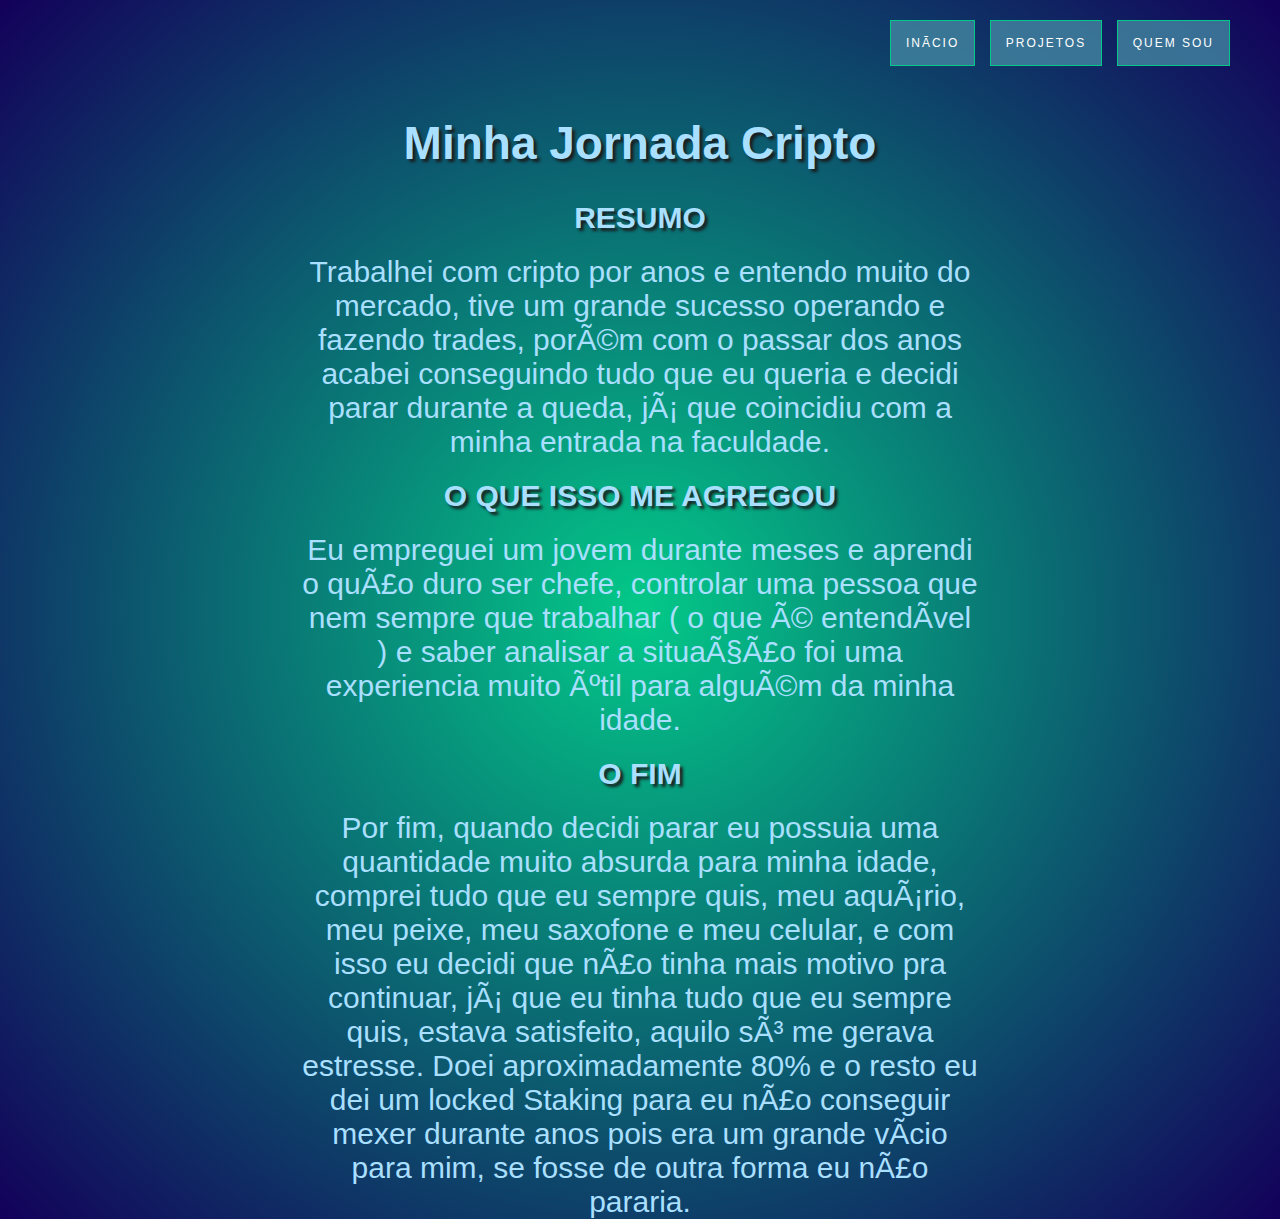
<file: ProjetoCSS_final/utilidades.html>
<!doctype html>
<!-- doctype informa ao agente de usuario a versão do html que deve ser renderizada-->
<html lang="pt-br">
    <head>
        <title> Cavalaro</title>
        <link rel="shortcut icon" type="image/png" href="imagens/Screenshot from 2023-02-14 18-29-07.png"''
        <meta charset="utf-8">
        <meta name="author" content="Currículo">
        <meta name="description" content="descrição bacanuda">
        <meta name="keywords" content="html5, tecnologia">
        
        <link rel="stylesheet" href="css/utilidades.css">
    </head>
    <body>
        
        <div id="principal">
            <header class="hero">
                <nav>
                    <ul>
                        <li><a href="index.html">Início</a></li>
                        <li><a href="github.com/TiCavalaro">Projetos</a></li>
                        <li><a href="quemsou.html">Quem Sou</a></li>
                    </ul>
                </nav>
                <div class="hero-content">
                    <h1>Minha Jornada Cripto </h1>
                </div>
            </header>
            
            <main>
                
                <section class="content-section">
                    <h1>Resumo</h1> 
                    <p1>Trabalhei com cripto por anos e entendo muito do mercado, tive um grande sucesso
                        operando e fazendo trades, porém com o passar dos anos acabei conseguindo tudo que eu queria
                        e decidi parar durante a queda, já que coincidiu com a minha entrada na faculdade.
                    </p1>
                    <h1>O que isso me agregou </h1>
                    <p1>Eu empreguei um jovem durante meses e aprendi o quão duro ser chefe, controlar uma pessoa 
                        que nem sempre que trabalhar ( o que é entendível ) e saber analisar a situação foi uma experiencia
                        muito útil para alguém da minha idade.
                    </p1>
                    <h1>O fim</h1>
                    <p1>Por fim, quando decidi parar eu possuia uma quantidade muito absurda para minha idade, comprei tudo que 
                        eu sempre quis, meu aquário, meu peixe, meu saxofone e meu celular, e com isso eu decidi que não tinha
                        mais motivo pra continuar, já que eu tinha tudo que eu sempre quis, estava satisfeito, aquilo só me gerava estresse.
                        Doei aproximadamente 80% e o resto eu dei um locked Staking para eu não conseguir mexer durante anos pois era um grande 
                        vício para mim, se fosse de outra forma eu não pararia.
                    </p1> 


                </section>                 
                         
                
            </main>
            
        </div>
        
    </body>
</html>
</file>
<file: Curriculum/css/index.css>
html {
        background: url(../imagens/DALL·E\ 2023-02-27\ 12.09.49\ -\ a\ bigger\ moon.png) no-repeat center center fixed;
        background-position: center;    
        background-attachment: fixed;
        background-size: cover;
        background-repeat: repeat;
        background-position: right bottom;
            
}

.hero nav ul{
    text-align: right;
    margin: 20px 50px 0 0;
}

.hero nav li{
    display: inline-block;
    list-style: none;
    margin-left: 10px;
    border: 1px solid #ffffff;
}
.hero nav a{
    background-color: rgba(87, 120, 204, 0.8);
    display: block;
    padding: 15px;
    color: rgb(255, 255, 255);
    text-decoration: none;
    text-transform: uppercase;
    font-size: 12px;
    letter-spacing: 2px;
}

.hero nav a:hover{
    background: rgb(130, 159, 231,0.5);
}

.hero-content h1{
    color: white;
    text-align: center;
    text-transform: uppercase;
    font-size: 30px;
}

.hero-content p{
    color: White;
    text-align: center;
    font-size: 25px;
    margin-left: 5px;
}

.content-section{
    text-align: left;
    margin: 20px 50px 0 0
}

.content-section a{
    color: #FFFF9F;
}

.content-section{
    color: White;
    text-align: center;
    margin-left: 10%;
    margin-right: 10%;
    font-size: 22px;

}
</file>
<file: ProjetoCSS_final/css/estilo.css>
body{
    font-family: arial, sans-serif;
    background: #1C82AD;
    margin: 0;
}

.hero{
    background-color: #13005A;
    height: 300px;
    background-position: right center;
    background-size: cover;
    border-top: 0.1px solid transparent;
    border-bottom: 8px solid #03C988;
}

.hero-content{
    text-align: center;
    color: #a9dfff;
    margin-top: 0px;
}

.hero-content h1{
    text-transform: uppercase;
    font-size: 46px;
    text-shadow: 3px 3px 3px #1C82AD;
}
.hero-content p{
    font-size: 30px;
    display: inline-block;
    padding: 10px;
    border-bottom: 4px solid #03C988;
    text-shadow:  #000000;
}


.hero nav ul{
    text-align: right;
    margin: 20px 50px 0 0;
}

.hero nav li{
    display: inline-block;
    list-style: none;
    margin-left: 10px;
    border: 1px solid #03C988;
}
.hero nav a{
    background-color: hsla(197, 41%, 45%, 0.8);
    display: block;
    padding: 15px;
    color: white;
    text-decoration: none;
    text-transform: uppercase;
    font-size: 12px;
    letter-spacing: 2px;
}
.hero nav a:hover{
    background: rgba(3,201,136, 1);
}


main{
    width: 80%;
    margin: auto;
    background-color: #00337C;
}

.content-section{
    background-color: #13005A;
    padding: 20px;
    margin-top: 20px;
    overflow: auto;
}

.card{
    width: 32%;
    float: left;
    box-sizing: border-box;

}
.card-1, .card-2{
    margin-right: 2%;
}
.card img {
   width: 100%; 
    display: block;
}
.card p{
    background-color: #6af8c9;
    color: white;
    margin: 0;
    padding: 5px;
}


.rodape{
    position: fixed;
    bottom: 0;
    background-color:transparent;
    color: #FFF;
    width: 100%;
    height: 40px;    
    text-align: center;
}
</file>
<file: ProjetoFashion/css/estilo.css>
body{
    font-family: tahoma, arial, sans-serif;
    margin: 0;
    padding: 0;
}

#principal{
    width: 1024px;
    margin: 20px auto;
}

.header-top{
    height: 50px;
    background: #162028;
    position: relative;
}
.logotipo{
    margin: 5px 0 0 135px;
}

.header-nav{
    position: absolute;
    top: 0;
    right: 0;
    height: 100%;
}
.header-nav ul{
    margin: 0;
    padding: 0;
}
.header-nav li{
    list-style: none;
    display: inline-block;
    margin: 0 15px 0 0;
    padding: 13px;
}
.header-nav a{
    color: #425564;
    text-decoration: none;
    text-transform: uppercase;
    font-size: 12px;
    letter-spacing: 5px;
    transition: color .3s linear;
}
.header-nav a:hover{
     color: white;   
}


.portfolio{
    padding: 50px 100px;
    text-align: center;
}

.portfolio h1{
    font-size: 36px;
    color: #252525;
}
.portfolio p{
    font-size: 16px;
    line-height: 2;
    color: #555;
}

.gallery{
    color: #555;
    padding: 0 100px 50px 100px;
    overflow: auto;
}

.gallery-card{
    width: 32%;
    float: left;
    text-align: center;
}

.gallery-title{
    text-transform: uppercase;
    letter-spacing: 4px;
    font-size: 16px;
    font-weight: bold;
}

.about{
    background-color: #003d52;
    padding: 100px;
    color: white;
    background-image: url(../imagens/bg_detalhe.png);
    background-repeat: no-repeat;
    background-position: right bottom;
}
.about h2{
    text-transform: uppercase;
    font-size: 50px;
    font-weight: normal;
}
.about p{
    line-height: 1.5;
    width: 70%;
}

#contact{
    margin: 50px 0;
}

#contact address{
    color: #143f52;
    text-transform: uppercase;
    font-size: 26px;
    font-style: normal;
    text-align: center;
    font-weight: bold;
}

.maps{
    width: 100%;
    height: 450px;
    margin-top: 15px;
}
.maps iframe{
    width: 100%;
}

.rodape{
    background: #0b171f;
    padding: 25px;
    font-size: 12px;
    color: #6f8597;
    letter-spacing: 5px;
    text-align: center;
}
</file>
<file: CurriculumSt/Final/css/estilo.css>
body{
    font-family: 'Open Sans', arial, helvetica, sans-serif;
    color: #7a7a7a;
    line-height: 1.7;
    background-color: #373737;
}

a{
    transition: color .2s linear, border .2s linear;
    text-decoration: none;
    border-bottom: 1px dotted;
    color: #76dcbf;
}
a:hover{
    border-bottom-color: transparent;
}

p{
    margin: 0 0 2em;
}

img{
    max-width: 100%;
}

h1, h2, h3, h4, h5, h6{
    color: #787878;
    font-weight: normal;
    margin: 1em 0;
}

h1{
    font-size: 36px;
}
h2{
    font-size: 30px;
}
h3{
    font-size: 26px;
}
h4{
    font-size: 22px;
}
h5{
    font-size: 18px;
}

code{
    background: #f7f7f7;
    border-radius: .35em;
    border:2px solid #efefef;
    font-size: .9em;
    padding: 0.25em 0.65em;
    font-family: "courier new", monospace;
    color: #929292;
}

pre code{
    display: block;
}

ul, ol{
    margin: 0;
    padding: 0;
    padding-left: 1.1em;
}
li{
    padding-left: .5em;
}

.hidden{
    width: 0;
    height: 0;
    overflow: hidden;
    visibility: hidden;
    display: block;
}

.button-default{
    background-color: #49bf9d;
    border: 3px solid #49bf9d;
    color: white;
    padding: .75em 1.5em;
    border-radius: 100px;
    font-size: .8em;
    display: inline-block;
    width: auto;
    transition: all .5s;
    cursor: pointer;
}
.button-default:hover{
    background-color: #5ddeb9;
    border-color: transparent;
}
.button-default-stroke{
    background-color: rgb(179, 179, 179);
    border-color: rgb(179, 179, 179);
    color: inherit;
}
.button-default-stroke:hover{
    color: #49bf9d;
    border-color: #49bf9d;
    background-color: rgb(255, 255, 255); 
}

.button-default-small{
    font-size: .65em;
}
.button-default-big{
    font-size: 1em;
}
.button-default-full{
    display: block;
    text-align: center;
}

.imagem-link{
    border: 0;
}

.table{
    width: 100%;
    margin: 0 0 2em 0;
    border-collapse: collapse;
    text-align: left;
}


.main-header{
    position: fixed;
    top: 0;
    left: 0;
    height: 100%;
    width: 35%;
    padding: 40px 54px 72px;
    box-sizing: border-box;
    background-image: url(../images/overlay.png), url(../images/bg.jpg);
    background-position: left top;
    background-size: auto, cover;
    text-align: right;
}

.main-header-title{
    font-size: 22px;
    line-height: 1.5;
    color: white;
    font-weight: normal;
    color: rgba(255, 255, 255, .5);
}
.main-header-title strong{
    color: white;
    font-weight: normal;
}
.main-header-link{
    color: inherit;
}
.main-header-link:hover{
    color: #49bf9d;
}

.main-content{
    width: 65%;
    margin-left: 35%;
    padding: 10px 54px 72px;
    box-sizing: border-box;
}

.main-header-link img{
    border-radius: 50%;
    overflow: hidden;
}

.recent-works-card img{
    border-radius: 10px;
    overflow: hidden;
}


.main-footer{
    position: fixed;
    bottom: 0;
    width: 35%;
    left: 0;
    padding: 0 4px 2px 0;
    box-sizing: border-box;
    text-align: right;
}
.main-footer a{
    color: rgba(255, 255, 255, 0.4);    
    text-decoration: none;
}
.main-footer a:hover{
    color: #49bf9d;   
}

.copyright{
    list-style: none;
}
.copyright li{
    display: inline-block;
    border-left: solid 1px rgba(255, 255, 255, 0.25);
    padding: 0 0.75em;
    line-height: 1;
    font-size: .8em;
}
.copyright li:first-child {
    border-left: 0;
}
.copyright li:last-child {
    padding-right: 0;
}
/* Grid */
.row{
    overflow: auto;
}

.col-2{
    width: 48.5%;
    float: left;
}
.col-2:first-child{
    margin-right: 1.5%;
}
.col-2:last-child{
    margin-left: 1.5%;
}
.col-2-3{
    width: 66%;
    float: left;
}
.col-1-3{
    width: 32%;
    float: left;
}
.col-1-3:nth-child(3n - 2){ /* 1, 4, 7*/
   margin-right: 2%;
}
.col-1-3:nth-child(3n){ /* 3, 6, 9*/
   margin-left: 2%;
}

.col-2-3 + .col-1-3, .col-1-3 + .col-2-3{
    margin-left: 2%;
}

.reach p2{
    color: #49bf9d;
}
.main-content-section p2{
    color: #49bf9d;
}
</file>
<file: Atos-FirstWebsite-main/style/form.css>
.form{
    background-color: #68468C;
    display: inline-block;
    width: 100%;
    box-sizing: border-box;
}

  .form-container {

    background-color: #f2f2f2;
    border: 8px solid #c196ee;
    border-radius: 10px;
    box-sizing: border-box;
    margin: 100px;
    margin-left: 35%;
    max-width: 600px;
    padding: 20px;
    width: 100%;
    text-align: left;
  }
  
  h2 {

    font-size: 3em;
    margin-bottom: 20px;
    text-align: center;
  }
  
  label {
    display: block;
    font-size: 1.2em;
    margin-bottom: 2px;
    text-align: left;
  }
  
  label span {
    color: rgb(214, 73, 73);
  }
  
  input[type="text"],
  input[type="email"],
  input[type="password"],
  input[type="date"],
  input[type="tel"] {
    border: none;
    border-radius: 5px;
    box-sizing: border-box;
    font-size: 1.2em;
    margin-bottom: 15px;
    padding: 10px;
    width: 100%;
  }
  
  button[type="submit"] {
    background-color: #68468C;
    border: none;
    border-radius: 5px;
    color: white;
    cursor: pointer;
    font-size: 1.2em;
    padding: 10px;
    width: 100%;
  }
  
  button[type="submit"]:hover {
    background-color: #bb8eeb;
  }

  .hero__title{
    background-color: rgba(104,70,140,.8) ;
    color: white;
    font-size: 28px;
    font-weight: 600;
    padding: 30px 20px;
    text-transform: uppercase;
}
</file>
<file: Atos-FirstWebsite-main/style/contact.css>
body{
    margin: 0;
    font-family: 'Open Sans', sans-serif;
    line-height: 1.5;
}

img{
    max-width: 100%;
}
.container{
    margin-right: auto;    
    margin-left: auto;
    padding-left: 1em;
    padding-right: 1em;
    max-width: 980px;
}

.header{
    background: #fff;
    width: 100%;
}

.js .header{
    position: fixed;
    width: 100%;
    z-index: 10;
}

.logo-text{
    text-transform: uppercase;
    background-color: #68468C ;
    font-size: 24px;
    margin: 0;
    padding: 20px;
    display: block;
    text-decoration: none;
    font-weight: bold;
    color: #fff;
    float: left;
    text-align: left;
}

.header__nav{
    clear: left;
}
.header__nav ul{
    margin: 0;
    padding: 0;
}
.header__nav li {
    list-style-type: none;
    background: #242c2c;
    text-align: center;
    border-bottom: 1px dotted rgba(255,255,255, 0.2);
}
.header__nav a {
    text-decoration: none;
    text-transform: uppercase;
    color: #586165;
    font-size: 14px;
    font-weight: 600;
    display: block;
    padding: 25px 0;
    transition: .8s ease;
}
.header__nav a:hover {
    color: #68468C;   
}
.header__btnMenu{
    float: right;
    margin: 1.5em;
    background: transparent;
    border: none;
    font-size: 14px;
}

.js .header__nav{
    transition: max-height 1s;
}


.hero{
    height: 80vh;
    padding: 40px 20px;
    text-align: center;
    display: flex;
    flex-direction: column;
    justify-content: center;
    align-items: center;
    
    background: linear-gradient(45deg, white 50%, transparent 50%) left calc(50% + 20px) bottom no-repeat, 
                linear-gradient(-45deg, white 50%, transparent 50%) left calc(50% - 20px) bottom no-repeat, 
                url(../img/01.jpg);
    background-size: 40px 40px, 40px 40px, cover;
}

.hero__title{
    background-color: rgba(104,70,140,.8);

    color: white;
    font-size: 28px;
    font-weight: 600;
    padding: 30px 20px;
    text-transform: uppercase;
}



.content{
    background: #f8f9f9;
    padding: 20px 0 80px;
    border-top: 1px solid #e3e3e3;
}

.content h3{
    color: #737c85;
    font-size: 21px;
    padding-top: 40px;
    font-weight: 400;
}
.content p{
    color: #929da5;
    font-size: 14px;
    word-spacing: 3px;
}


.quote-container{
    background-color: #68468C;
    padding: 50px 0;
    border-bottom: 12px solid #68468C;
}


.footer{
    background-color: #242a2c;
    padding: 50px 0 250px;
    color: #454e51;
    font-size: 14px;
}


.footer__logo{
    text-transform: uppercase;
}

@media screen and (min-width: 1024px){
    .header{
        position: fixed;
    }
    
    .logo-text{
        width: 25%;
        box-sizing: border-box;
    }
    
    .header__btnMenu{
        display: none;
    }
    
    .header__nav{
        float: left;
        width: 75%;
        clear: none;
        max-width: 800px;
    }
    
    .header__nav ul{
        display: flex;
        justify-content: space-around;
    }
    
    .header__nav li {
        border-bottom: none;
        flex-grow: 1;
    }
    
    .header__nav a{
        background: white;        
    }
    
    
    .content .container{
        display: grid;
        grid-template-columns: 1fr 1fr;
        grid-gap: 30px;
    }
    
    .last-articles__thumbs{
        grid-template-columns: repeat(6, 1fr);
    }
    
    .footer .container{
        display: flex;
    }
    .footer .container > * {
        margin: 1.0em;
    }
}
</file>
<file: Atos-FirstWebsite-main/style/gallery.css>
body{
    margin: 0;
    font-family: 'Open Sans', sans-serif;
    line-height: 1.5;
}

img{
    max-width: 100%;
}
.container{
    margin-right: auto;    
    margin-left: auto;
    padding-left: 1em;
    padding-right: 1em;
    max-width: 980px;
}

.header{
    background: #fff;
    width: 100%;
}

.js .header{
    position: fixed;
    width: 100%;
    z-index: 10;
}

.logo-text{
    text-transform: uppercase;
    background-color: #68468C ;
    font-size: 24px;
    margin: 0;
    padding: 20px;
    display: block;
    text-decoration: none;
    font-weight: bold;
    color: #fff;
    float: left;
    text-align: left;
}

.header__nav{
    clear: left;
}
.header__nav ul{
    margin: 0;
    padding: 0;
}
.header__nav li {
    list-style-type: none;
    background: #242c2c;
    text-align: center;
    border-bottom: 1px dotted rgba(255,255,255, 0.2);
}
.header__nav a {
    text-decoration: none;
    text-transform: uppercase;
    color: #586165;
    font-size: 14px;
    font-weight: 600;
    display: block;
    padding: 25px 0;
    transition: .8s ease;
}
.header__nav a:hover {
    color: #68468C;   
}
.header__btnMenu{
    float: right;
    margin: 1.5em;
    background: transparent;
    border: none;
    font-size: 14px;
}

.js .header__nav{
    transition: max-height 1s;
}
.js .quote-slideshow{
    position: relative;
    width: 100%;
    margin: auto;
    max-width: 950px;
    box-sizing: border-box;
    padding: 0 50px;
    color: white;
}
.js .quote-slideshow figure h2{
    margin-top: 0;
}
.js .quote-slideshow figure{
    opacity: 0;
    transition: 1s opacity;
    position: absolute;
    top: 0;
    left: 50px;
    right: 50px;
    box-sizing: border-box;
    margin: 0;
}
.js .quote-slideshow figure.show{
    opacity: 1;
    position: static;
    
}
.js .quote-slideshow .prev, .js .quote-slideshow .next{
    z-index: 3;
    position: absolute;
    top: 50%;
    cursor: pointer;
}
.js .quote-slideshow .prev{
    left: 10px;
}
.js .quote-slideshow .next{
    right: 10px;
}


.hero{
    height: 80vh;
    padding: 40px 20px;
    text-align: center;
    display: flex;
    flex-direction: column;
    justify-content: center;
    align-items: center;
    
    background: linear-gradient(45deg, white 50%, transparent 50%) left calc(50% + 20px) bottom no-repeat, 
                linear-gradient(-45deg, white 50%, transparent 50%) left calc(50% - 20px) bottom no-repeat, 
                url(../img/c03.jpg);
    background-size: 40px 40px, 40px 40px, cover;
}

.hero__title{
    background-color: rgba(104,70,140,.8);
    color: white;
    font-size: 28px;
    font-weight: 600;
    padding: 30px 20px;
    text-transform: uppercase;
}


.last-articles__title{
    background-color: #68468C;
    padding: 5px 0;
}

.last-articles__title h2{
    font-size: 24px;
    color: white;
    text-transform: uppercase;
    font-weight: 400;
}

.last-articles__thumbs{
    display: grid;
    grid-template-columns: repeat(auto-fill, minmax(250px, 1fr));
    grid-auto-rows: auto;
    grid-gap: 0;
    background: rgb(0, 0, 0);
}
.last-articles__thumbs img{
    display: block;
    width: 100%;
}



.footer{
    background-color: #242a2c;
    padding: 50px 0 250px;
    color: #454e51;
    font-size: 14px;
}


@media screen and (min-width: 1024px){
    .header{
        position: fixed;
    }
    
    .logo-text{
        width: 25%;
        box-sizing: border-box;
    }
    
    .header__btnMenu{
        display: none;
    }
    
    .header__nav{
        float: left;
        width: 75%;
        clear: none;
        max-width: 800px;
    }
    
    .header__nav ul{
        display: flex;
        justify-content: space-around;
    }
    
    .header__nav li {
        border-bottom: none;
        flex-grow: 1;
    }
    
    .header__nav a{
        background: white;        
    }
    
    .last-articles__thumbs{
        grid-template-columns: repeat(6, 1fr);
    }
    
    .footer .container{
        display: flex;
    }
    .footer .container > * {
        margin: 1.5em;
    }
}
</file>
<file: Curriculum/css/me.css>
body{
    background: url(../imagens/DALL·E\ 2023-02-27\ 12.09.49\ -\ a\ bigger\ moon.png);
    background-position: center;    
    background-attachment: fixed;
    background-size: cover;
    background-repeat: repeat;
    background-position: right bottom;
        
    
}

.hero nav ul{
    text-align: right;
    margin: 20px 50px 0 0;
}

.hero nav li{
    display: inline-block;
    list-style: none;
    margin-left: 10px;
    border: 1px solid #ffffff;
}
.hero nav a{
    background-color: rgba(87, 120, 204, 0.8);
    display: block;
    padding: 15px;
    color: rgb(255, 255, 255);
    text-decoration: none;
    text-transform: uppercase;
    font-size: 12px;
    letter-spacing: 2px;
}
.hero nav a:hover{
    background: rgb(130, 159, 231,0.5);
}

.hero-content h1{
    color: rgb(255, 255, 255);
    text-align: center;
    font-size: 30px;
}

.hero-content p{
    color: rgb(255, 255, 255);
    text-align: center;
    font-size: 25px;
    margin-left: 5px;
}
.a p a{
    color: #FFFF9F;
}
.content-section{
    text-align: left;
    margin: 20px 50px 0 0
}

.content-section a{
    color: rgb(255, 255, 255);
}

.content-section{
    color: rgb(255, 255, 255);
    text-align: center;
    margin-left: 10%;
    margin-right: 10%;
    font-size: 25px;

}
</file>
<file: ProjetoCSS_final/css/curiosidades.css>
body{
    font-family: arial, sans-serif;
    background: #03C988;
    background: radial-gradient(circle, rgba(3,201,136,1) 0%, rgba(19,0,90,1) 100%);
    margin: 0;
    text-align: center;
    color: #a9dfff;

}
.content-section h1{
    text-transform: uppercase;
    font-size: 30px;
    text-shadow: 3px 3px 3px #191e20;
}
.content-section {
    text-align: center;
    font-size: 30px;
    margin-left: 300px;
    margin-right: 300px;
    
}


.hero-content{
    text-align: center;
    margin-top: 50px;
}

.hero-content h1{
    font-size: 46px;
    text-shadow: 3px 3px 3px #191e20;
    
}

.hero nav ul{
    text-align: right;
    margin: 20px 50px 0 0;
}

.hero nav li{
    display: inline-block;
    list-style: none;
    margin-left: 10px;
    border: 1px solid #03C988;
}
.hero nav a{
    background-color: hsla(197, 41%, 45%, 0.8);
    display: block;
    padding: 15px;
    color: white;
    text-decoration: none;
    text-transform: uppercase;
    font-size: 12px;
    letter-spacing: 2px;
}
.hero nav a:hover{
    background: rgba(3,201,136, 1);
}

.rodape{
    position: relative;
    bottom: 0;
    background-color:transparent;
    color: #FFF;
    width: 100%;
    height: 40px;    
    text-align: center;
}
</file>
<file: ProjetoCSS_final/css/formacao.css>
body{
    font-family: arial, sans-serif;
    background: #03C988;
    background: radial-gradient(circle, rgba(3,201,136,1) 0%, rgba(19,0,90,1) 100%);
    margin: 0;
    text-align: center;
    color: #a9dfff;

}
.content-section h1{
    text-transform: uppercase;
    font-size: 30px;
    text-shadow: 3px 3px 3px #191e20;
}
.content-section {
    text-align: center;
    font-size: 30px;
    margin-left: 300px;
    margin-right: 300px;
    
}


.hero-content{
    text-align: center;
    margin-top: 50px;
}

.hero-content h1{
    font-size: 46px;
    text-shadow: 3px 3px 3px #191e20;
    
}

.hero nav ul{
    text-align: right;
    margin: 20px 50px 0 0;
}

.hero nav li{
    display: inline-block;
    list-style: none;
    margin-left: 10px;
    border: 1px solid #03C988;
}
.hero nav a{
    background-color: hsla(197, 41%, 45%, 0.8);
    display: block;
    padding: 15px;
    color: white;
    text-decoration: none;
    text-transform: uppercase;
    font-size: 12px;
    letter-spacing: 2px;
}
.hero nav a:hover{
    background: rgba(3,201,136, 1);
}
</file>
<file: ProjetoCSS_final/css/quemsou.css>
body{
    font-family: arial, sans-serif;
    background: #03C988;
    background: radial-gradient(circle, rgba(3,201,136,1) 0%, rgba(19,0,90,1) 100%);
    margin: 0;
    text-align: center;
    color: #a9dfff;

}
.content-section h1{
    text-transform: uppercase;
    font-size: 30px;
    text-shadow: 3px 3px 3px #191e20;
}
.content-section {
    text-align: center;
    font-size: 30px;
    margin-left: 300px;
    margin-right: 300px;
    
}


.hero-content{
    text-align: center;
    margin-top: 50px;
}

.hero-content h1{
    font-size: 46px;
    text-shadow: 3px 3px 3px #191e20;
    
}

.hero nav ul{
    text-align: right;
    margin: 20px 50px 0 0;
}

.hero nav li{
    display: inline-block;
    list-style: none;
    margin-left: 10px;
    border: 1px solid #03C988;
}
.hero nav a{
    background-color: hsla(197, 41%, 45%, 0.8);
    display: block;
    padding: 15px;
    color: white;
    text-decoration: none;
    text-transform: uppercase;
    font-size: 12px;
    letter-spacing: 2px;
}
.hero nav a:hover{
    background: rgba(3,201,136, 1);
}
</file>
<file: ProjetoCSS_final/css/utilidades.css>
body{
    font-family: arial, sans-serif;
    background: #03C988;
    background: radial-gradient(circle, rgba(3,201,136,1) 0%, rgba(19,0,90,1) 100%);
    margin: 0;
    text-align: center;
    color: #a9dfff;

}
.content-section h1{
    text-transform: uppercase;
    font-size: 30px;
    text-shadow: 3px 3px 3px #191e20;
}
.content-section {
    text-align: center;
    font-size: 30px;
    margin-left: 300px;
    margin-right: 300px;
    
}


.hero-content{
    text-align: center;
    margin-top: 50px;
}

.hero-content h1{
    font-size: 46px;
    text-shadow: 3px 3px 3px #191e20;
    
}

.hero nav ul{
    text-align: right;
    margin: 20px 50px 0 0;
}

.hero nav li{
    display: inline-block;
    list-style: none;
    margin-left: 10px;
    border: 1px solid #03C988;
}
.hero nav a{
    background-color: hsla(197, 41%, 45%, 0.8);
    display: block;
    padding: 15px;
    color: white;
    text-decoration: none;
    text-transform: uppercase;
    font-size: 12px;
    letter-spacing: 2px;
}
.hero nav a:hover{
    background: rgba(3,201,136, 1);
}
</file>
